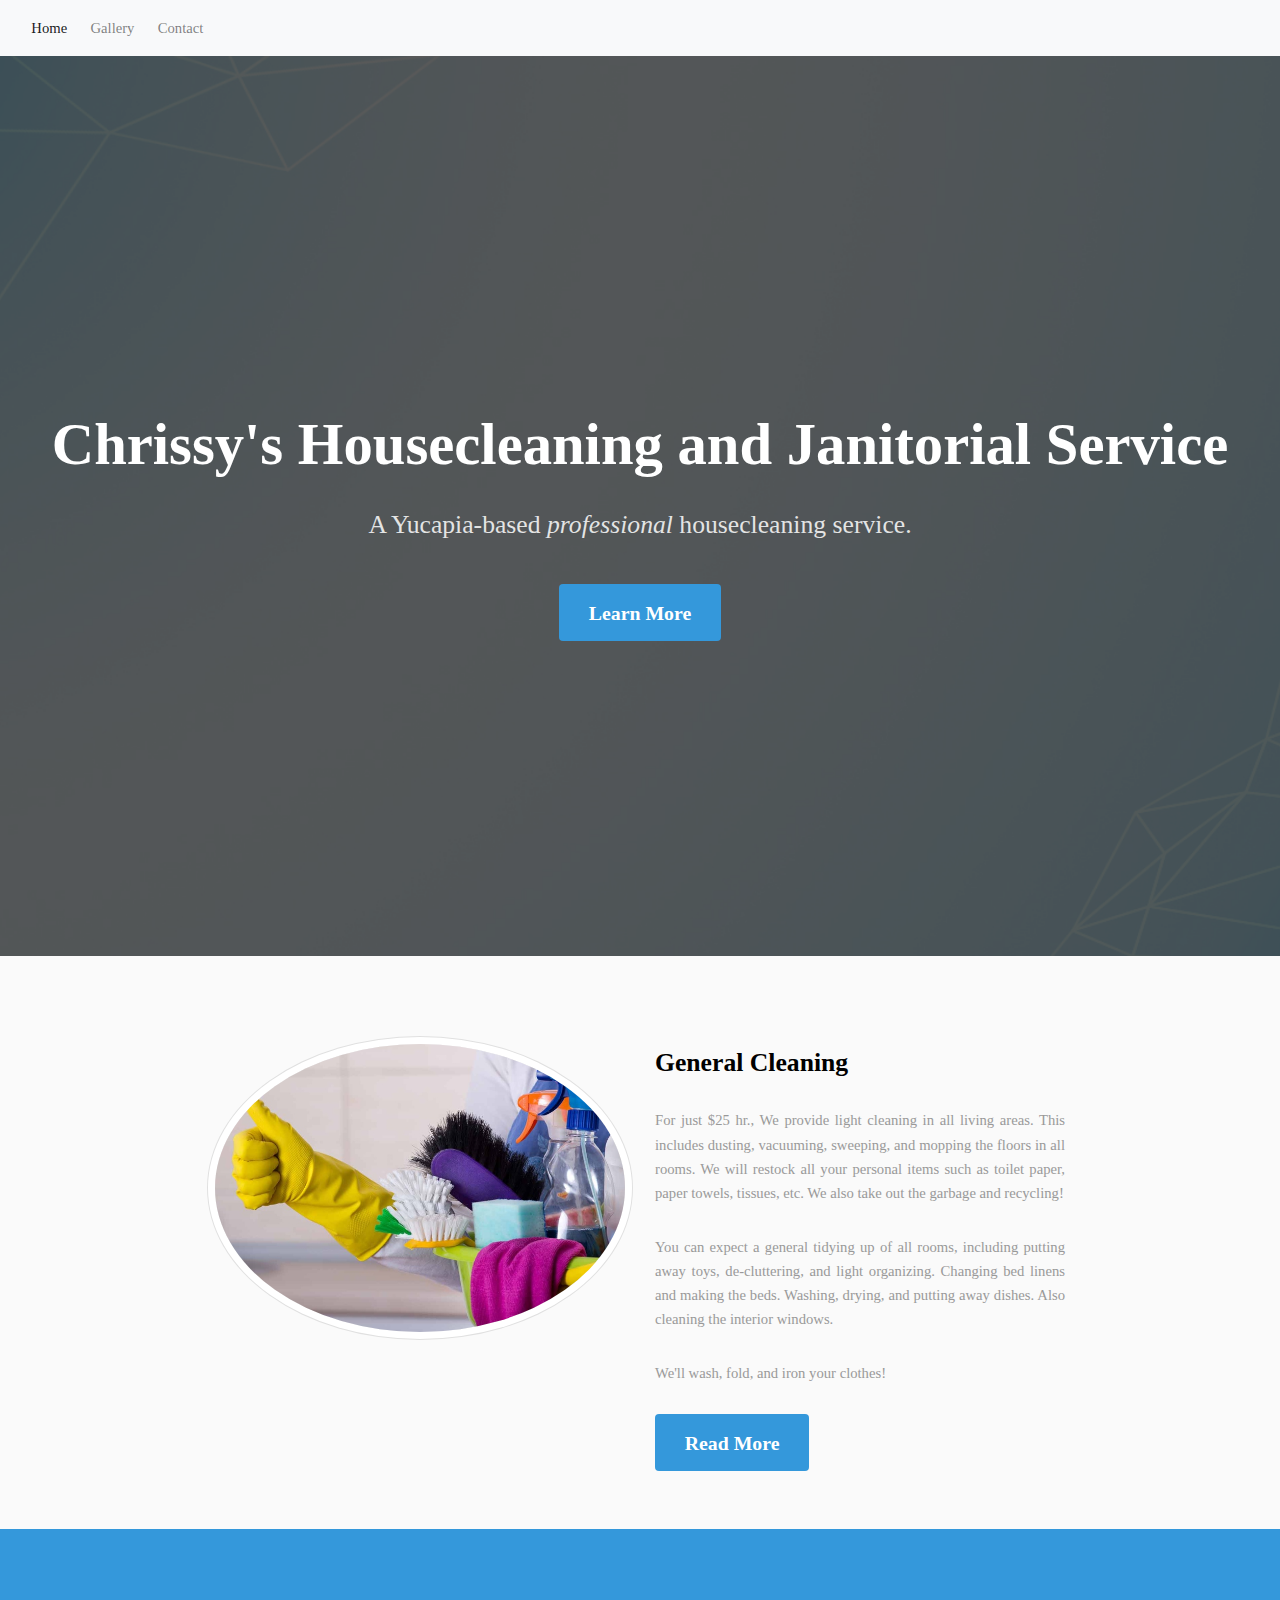
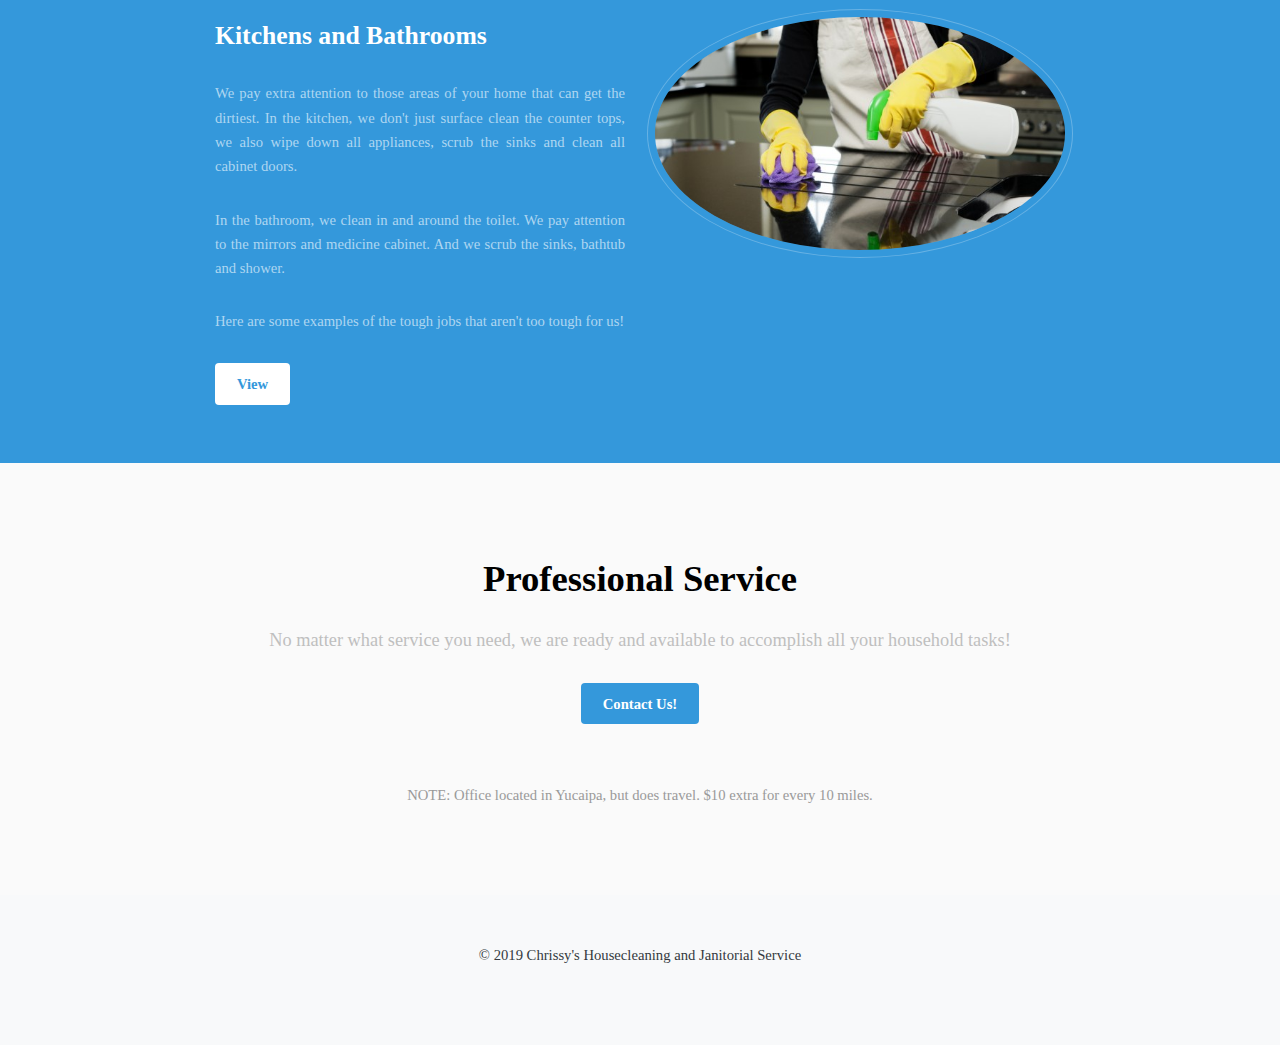
<file: index.html>
<!DOCTYPE html>
<html lang="en-US">
	<head>

		<!-- Metadata -->

		<meta charset="utf-8">
		<meta name="viewport" content="width = device-width, user-scalable = no, initial-scale = 1.0, maximum-scale = 1.0, minimum-scale = 1.0"/>
		<meta http-equiv="X-UA-Compatible" content="ie=edge"/>
		<meta name="author" content="Korigan Payne"/>
		<meta name="description" content="Website for Chrissy's Housecleaning and Janitorial Services"/>

		<!-- Bootstrap CSS -->

		<link rel="stylesheet" href="https://maxcdn.bootstrapcdn.com/bootstrap/4.0.0/css/bootstrap.min.css" integrity="sha384-Gn5384xqQ1aoWXA+058RXPxPg6fy4IWvTNh0E263XmFcJlSAwiGgFAW/dAiS6JXm" crossorigin="anonymous">

		<!-- Google Fonts -->

		<link href="https://fonts.googleapis.com/css?family=Raleway" rel="stylesheet"/>

		<!-- Font Awesome -->

		<link rel="stylesheet" href="https://use.fontawesome.com/releases/v5.8.1/css/all.css" integrity="sha384-50oBUHEmvpQ+1lW4y57PTFmhCaXp0ML5d60M1M7uH2+nqUivzIebhndOJK28anvf" crossorigin="anonymous">

		<!-- My CSS -->

		<link rel="stylesheet" href="styles/styles.css">

		<!-- jQuery, Popper.js, Bootstrap JS -->

		<script src="https://code.jquery.com/jquery-3.2.1.slim.min.js" integrity="sha384-KJ3o2DKtIkvYIK3UENzmM7KCkRr/rE9/Qpg6aAZGJwFDMVNA/GpGFF93hXpG5KkN" crossorigin="anonymous"></script>
		<script src="https://cdnjs.cloudflare.com/ajax/libs/popper.js/1.12.9/umd/popper.min.js" integrity="sha384-ApNbgh9B+Y1QKtv3Rn7W3mgPxhU9K/ScQsAP7hUibX39j7fakFPskvXusvfa0b4Q" crossorigin="anonymous"></script>
		<script src="https://maxcdn.bootstrapcdn.com/bootstrap/4.0.0/js/bootstrap.min.js" integrity="sha384-JZR6Spejh4U02d8jOt6vLEHfe/JQGiRRSQQxSfFWpi1MquVdAyjUar5+76PVCmYl" crossorigin="anonymous"></script>

		<!-- Google reCAPTCHA -->

		<script src="https://www.google.com/recaptcha/api.js"></script>


		<title>Chrissy's Housecleaning and Janitorial Service</title>
	</head>
	<body class="sfooter">
		<div class="sfooter-content">

			<!-- Navbar -->

			<nav class="navbar navbar-expand-lg navbar-light bg-light">
				<button class="navbar-toggler" type="button" data-toggle="collapse" data-target="#navbarTogglerDemo01" aria-controls="navbarTogglerDemo01" aria-expanded="false" aria-label="Toggle navigation">
					<span class="navbar-toggler-icon"></span>
				</button>
				<div class="collapse navbar-collapse" id="navbarTogglerDemo01">
					<ul class="navbar-nav mr-auto mt-2 mt-lg-0">
						<li class="nav-item active">
							<a class="nav-link" href="index.html">Home <span class="sr-only">(current)</span></a>
						</li>
						<li class="nav-item">
							<a class="nav-link" href="gallery.html">Gallery </a>
						</li>
						<li class="nav-item">
							<a class="nav-link" href="contact.html">Contact </a>
						</li>
					</ul>
				</div>
			</nav>

			<!-- Main Content -->

			<!-- Banner -->
			<section id="banner">
				<div class="inner">
					<header>
						<h1>Chrissy's Housecleaning and Janitorial Service</h1>
						<p>A Yucapia-based <span class="font-italic">professional</span> housecleaning service.</p>
					</header>
					<a href="#about" class="button big scrolly">Learn More</a>
				</div>
			</section>

			<!-- Main -->
			<div id="main">

				<!-- Section -->
				<section class="wrapper style1" id="about">
					<div class="inner">
						<!-- 2 Columns -->
						<div class="flex flex-2">
							<div class="col col1">
								<div class="image round fit">
									<a href="contact.html" class="link"><img src="images/pic01.jpg" alt="General Cleaning" /></a>
								</div>
							</div>
							<div class="col col2">
								<h3>General Cleaning</h3>
								<p>For just $25 hr., We provide light cleaning in all living areas. This includes dusting, vacuuming, sweeping, and mopping the floors in all rooms. We will restock all your personal items such as toilet paper, paper towels, tissues, etc. We also take out the garbage and recycling!</p>
								<p>You can expect a general tidying up of all rooms, including putting away toys, de-cluttering, and light organizing. Changing bed linens and making the beds. Washing, drying, and putting away dishes. Also cleaning the interior windows.</p>
								<p>We'll wash, fold, and iron your clothes!</p>
								<a href="#more" class="button big scrolly">Read More</a>
							</div>
						</div>
					</div>
				</section>

				<!-- Section -->
				<section class="wrapper style2" id="more">
					<div class="inner">
						<div class="flex flex-2">
							<div class="col col2">
								<h3>Kitchens and Bathrooms</h3>
								<p>We pay extra attention to those areas of your home that can get the dirtiest. In the kitchen, we don't just surface clean the counter tops, we also wipe down all appliances, scrub the sinks and clean all cabinet doors.</p>
								<p>In the bathroom, we clean in and around the toilet. We pay attention to the mirrors and medicine cabinet. And we scrub the sinks, bathtub and shower.</p>
								<p>Here are some examples of the tough jobs that aren't too tough for us!</p>
								<a href="gallery.html" class="button">View</a>
							</div>
							<div class="col col1 first">
								<div class="image round fit">
									<a href="contact.html" class="link"><img src="images/pic02.jpg" alt="Kitchen and Bathroom Cleaning" /></a>
								</div>
							</div>
						</div>
					</div>
				</section>

				<!-- Section -->
				<section class="wrapper style1">
					<div class="inner">
						<header class="align-center">
							<h2>Professional Service</h2>
							<p>No matter what service you need, we are ready and available to accomplish all your household tasks!</p>
							<a href="contact.html" class="button">Contact Us!</a>
						</header>
					</div>
					<div class="row">
						<div class="col align-center">
							<p class="p-top-2">NOTE: Office located in Yucaipa, but does travel. $10 extra for every 10 miles.</p>
						</div>
					</div>
				</section>

			</div>

		</div>

		<!-- Footer -->

		<footer class="footer mt-0">
			<div class="bg-light text-dark nav justify-content-center p-5">
				<p>&copy; 2019 Chrissy's Housecleaning and Janitorial Service</p>
			</div>
		</footer>

		<!-- Scripts -->

		<script src="js/jquery.min.js"></script>
		<script src="js/jquery.scrolly.min.js"></script>
		<script src="js/jquery.scrollex.min.js"></script>
		<script src="js/skel.min.js"></script>
		<script src="js/util.js"></script>
		<script src="js/main.js"></script>


	</body>
</html>
</file>
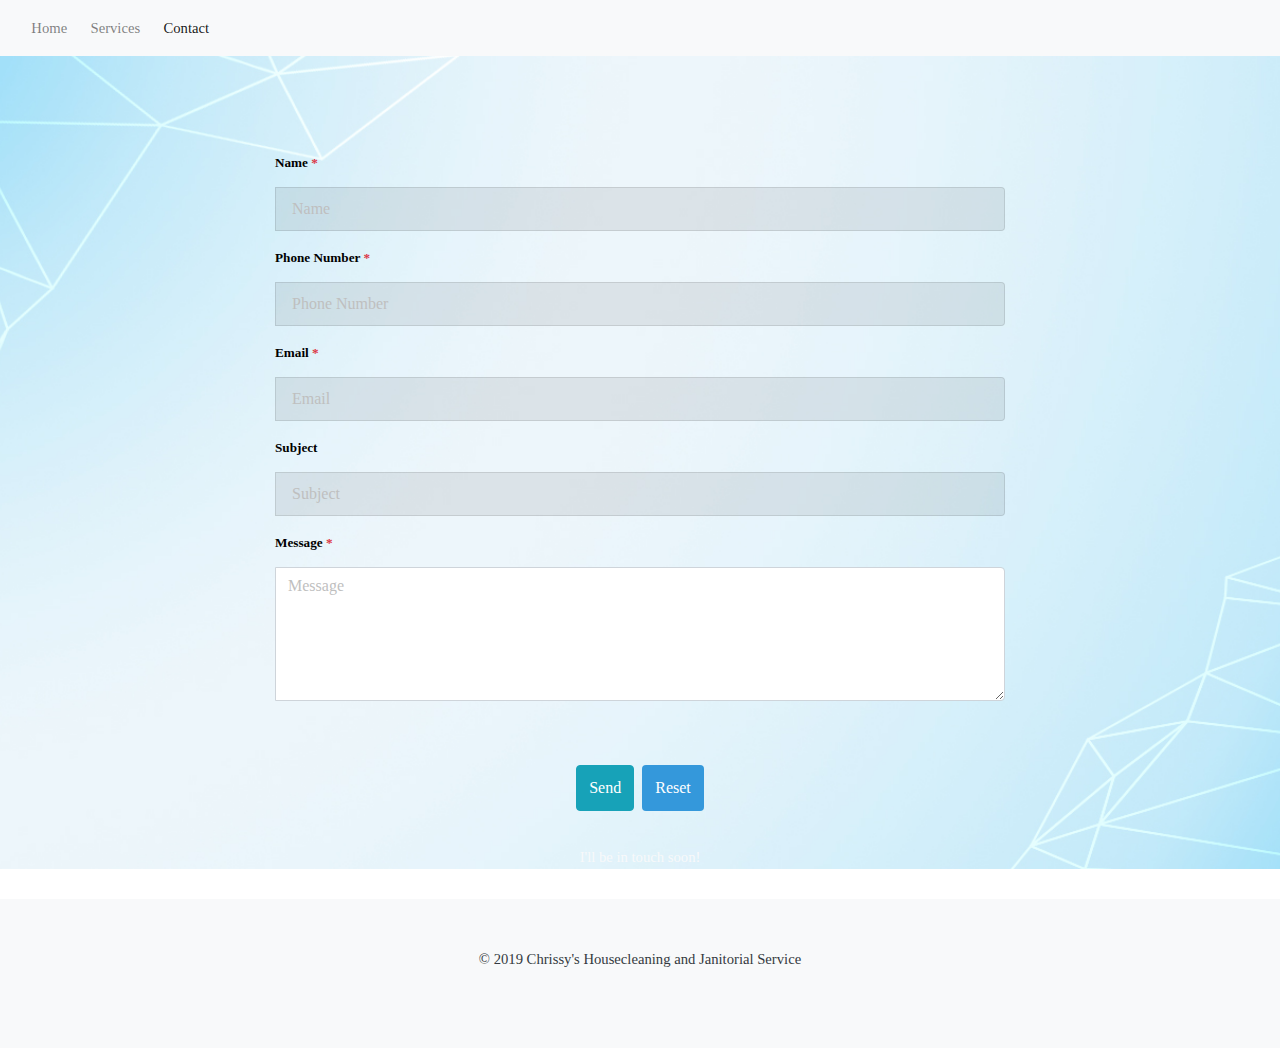
<file: contact.html>
<!DOCTYPE html>
<html lang="en-US">
	<head>

		<!-- Metadata -->

		<meta charset="utf-8">
		<meta name="viewport" content="width = device-width, user-scalable = no, initial-scale = 1.0, maximum-scale = 1.0, minimum-scale = 1.0"/>
		<meta http-equiv="X-UA-Compatible" content="ie=edge"/>
		<meta name="author" content="Korigan Payne"/>
		<meta name="description" content="Website for Chrissy's Housecleaning and Janitorial Services"/>

		<!-- Bootstrap CSS -->

		<link rel="stylesheet" href="https://maxcdn.bootstrapcdn.com/bootstrap/4.0.0/css/bootstrap.min.css" integrity="sha384-Gn5384xqQ1aoWXA+058RXPxPg6fy4IWvTNh0E263XmFcJlSAwiGgFAW/dAiS6JXm" crossorigin="anonymous">

		<!-- Google Fonts -->

		<link href="https://fonts.googleapis.com/css?family=Raleway" rel="stylesheet"/>

		<!-- Font Awesome -->

		<link rel="stylesheet" href="https://use.fontawesome.com/releases/v5.8.1/css/all.css" integrity="sha384-50oBUHEmvpQ+1lW4y57PTFmhCaXp0ML5d60M1M7uH2+nqUivzIebhndOJK28anvf" crossorigin="anonymous">

		<!-- My CSS -->

		<link rel="stylesheet" href="styles/styles.css">

		<!-- jQuery, Popper.js, Bootstrap JS -->

		<script src="https://code.jquery.com/jquery-3.2.1.slim.min.js" integrity="sha384-KJ3o2DKtIkvYIK3UENzmM7KCkRr/rE9/Qpg6aAZGJwFDMVNA/GpGFF93hXpG5KkN" crossorigin="anonymous"></script>
		<script src="https://cdnjs.cloudflare.com/ajax/libs/popper.js/1.12.9/umd/popper.min.js" integrity="sha384-ApNbgh9B+Y1QKtv3Rn7W3mgPxhU9K/ScQsAP7hUibX39j7fakFPskvXusvfa0b4Q" crossorigin="anonymous"></script>
		<script src="https://maxcdn.bootstrapcdn.com/bootstrap/4.0.0/js/bootstrap.min.js" integrity="sha384-JZR6Spejh4U02d8jOt6vLEHfe/JQGiRRSQQxSfFWpi1MquVdAyjUar5+76PVCmYl" crossorigin="anonymous"></script>

		<!-- Google reCAPTCHA -->

		<script src="https://www.google.com/recaptcha/api.js"></script>


		<title>Chrissy's Housecleaning and Janitorial Service</title>
	</head>
	<body class="sfooter">
		<div class="sfooter-content">

			<!-- Navbar -->

			<nav class="navbar navbar-expand-lg navbar-light bg-light">
				<button class="navbar-toggler" type="button" data-toggle="collapse" data-target="#navbarTogglerDemo01" aria-controls="navbarTogglerDemo01" aria-expanded="false" aria-label="Toggle navigation">
					<span class="navbar-toggler-icon"></span>
				</button>
				<div class="collapse navbar-collapse" id="navbarTogglerDemo01">
					<ul class="navbar-nav mr-auto mt-2 mt-lg-0">
						<li class="nav-item">
							<a class="nav-link" href="index.html">Home </a>
						</li>
						<li class="nav-item">
							<a class="nav-link" href="gallery.html">Services </a>
						</li>
						<li class="nav-item active">
							<a class="nav-link" href="contact.html">Contact <span class="sr-only">(current)</span></a>
						</li>
					</ul>
				</div>
			</nav>

			<!-- Main Content -->

			<div class="bg">
				<div class="p-5">
				</div>

				<!-- Structure for Form -->

				<main class="container p-t-nav">
					<div class="row row-flex content-wrap">
						<div class="col-2">
						</div>
						<div class="col-8 content-panel">
							<div>

								<!-- Form -->

								<form id="contact-form" action="" method="post" novalidate>
									<div class="form-group">
										<label for="name">Name <span class="text-danger">*</span></label>
										<div class="input-group">
											<div class="input-group-addon">
												<i class="fa fa-user" aria-hidden="true"></i>
											</div>
											<input type="text" class="form-control" id="name" name="name" placeholder="Name">
										</div>
									</div>
									<div class="form-group">
										<label for="phone">Phone Number <span class="text-danger">*</span></label>
										<div class="input-group">
											<div class="input-group-addon">
												<i class="fa fa-phone" aria-hidden="true"></i>
											</div>
											<input type="text" class="form-control" id="phone" name="phone" placeholder="Phone Number">
										</div>
									</div>
									<div class="form-group">
										<label for="email">Email <span class="text-danger">*</span></label>
										<div class="input-group">
											<div class="input-group-addon">
												<i class="fa fa-envelope" aria-hidden="true"></i>
											</div>
											<input type="email" class="form-control" id="email" name="email" placeholder="Email">
										</div>
									</div>
									<div class="form-group">
										<label for="subject">Subject</label>
										<div class="input-group">
											<div class="input-group-addon">
												<i class="fa fa-pen" aria-hidden="true"></i>
											</div>
											<input type="text" class="form-control" id="subject" name="subject" placeholder="Subject">
										</div>
									</div>
									<div class="form-group">
										<label for="message">Message <span class="text-danger">*</span></label>
										<div class="input-group">
											<div class="input-group-addon">
												<i class="fa fa-comment" aria-hidden="true"></i>
											</div>
											<textarea class="form-control" rows="5" id="message" name="message" placeholder="Message"></textarea>
										</div>
									</div>

									<!-- reCAPTCHA -->

									<div class="d-flex justify-content-center mt-5">
										<div class="g-recaptcha" data-sitekey="6LfjBzoUAAAAAI4lBx2PIQwRUeZfeTS9gur6t1Ft"></div>
									</div>

									<!-- Submit/Reset Buttons -->

									<div class="d-flex justify-content-center mt-3">
										<button class="btn btn-info mr-1" type="submit"><i class="fa fa-paper-plane"></i> Send</button>
										<button class="btn btn-default ml-1" type="reset"><i class="fa fa-ban"></i> Reset</button>
									</div>
								</form>

								<!-- Space for output -->

								<div class="row">
									<div class="col">
										<div id="output-area"></div>
									</div>
								</div>
							</div>
						</div>
						<div class="col-2">
						</div>
					</div>
				</main>

				<div>
					<p class="d-flex justify-content-center text-light mt-1">I'll be in touch soon!</p>
				</div>
			</div>

		</div>

		<!-- Footer -->

		<footer class="footer mt-0">
			<div class="bg-light text-dark nav justify-content-center p-5">
				<p>&copy; 2019 Chrissy's Housecleaning and Janitorial Service</p>
			</div>
		</footer>

		<!-- Scripts -->

		<script src="js/jquery.min.js"></script>
		<script src="js/jquery.scrolly.min.js"></script>
		<script src="js/jquery.scrollex.min.js"></script>
		<script src="js/skel.min.js"></script>
		<script src="js/util.js"></script>
		<script src="js/main.js"></script>

	</body>
</html>
</file>
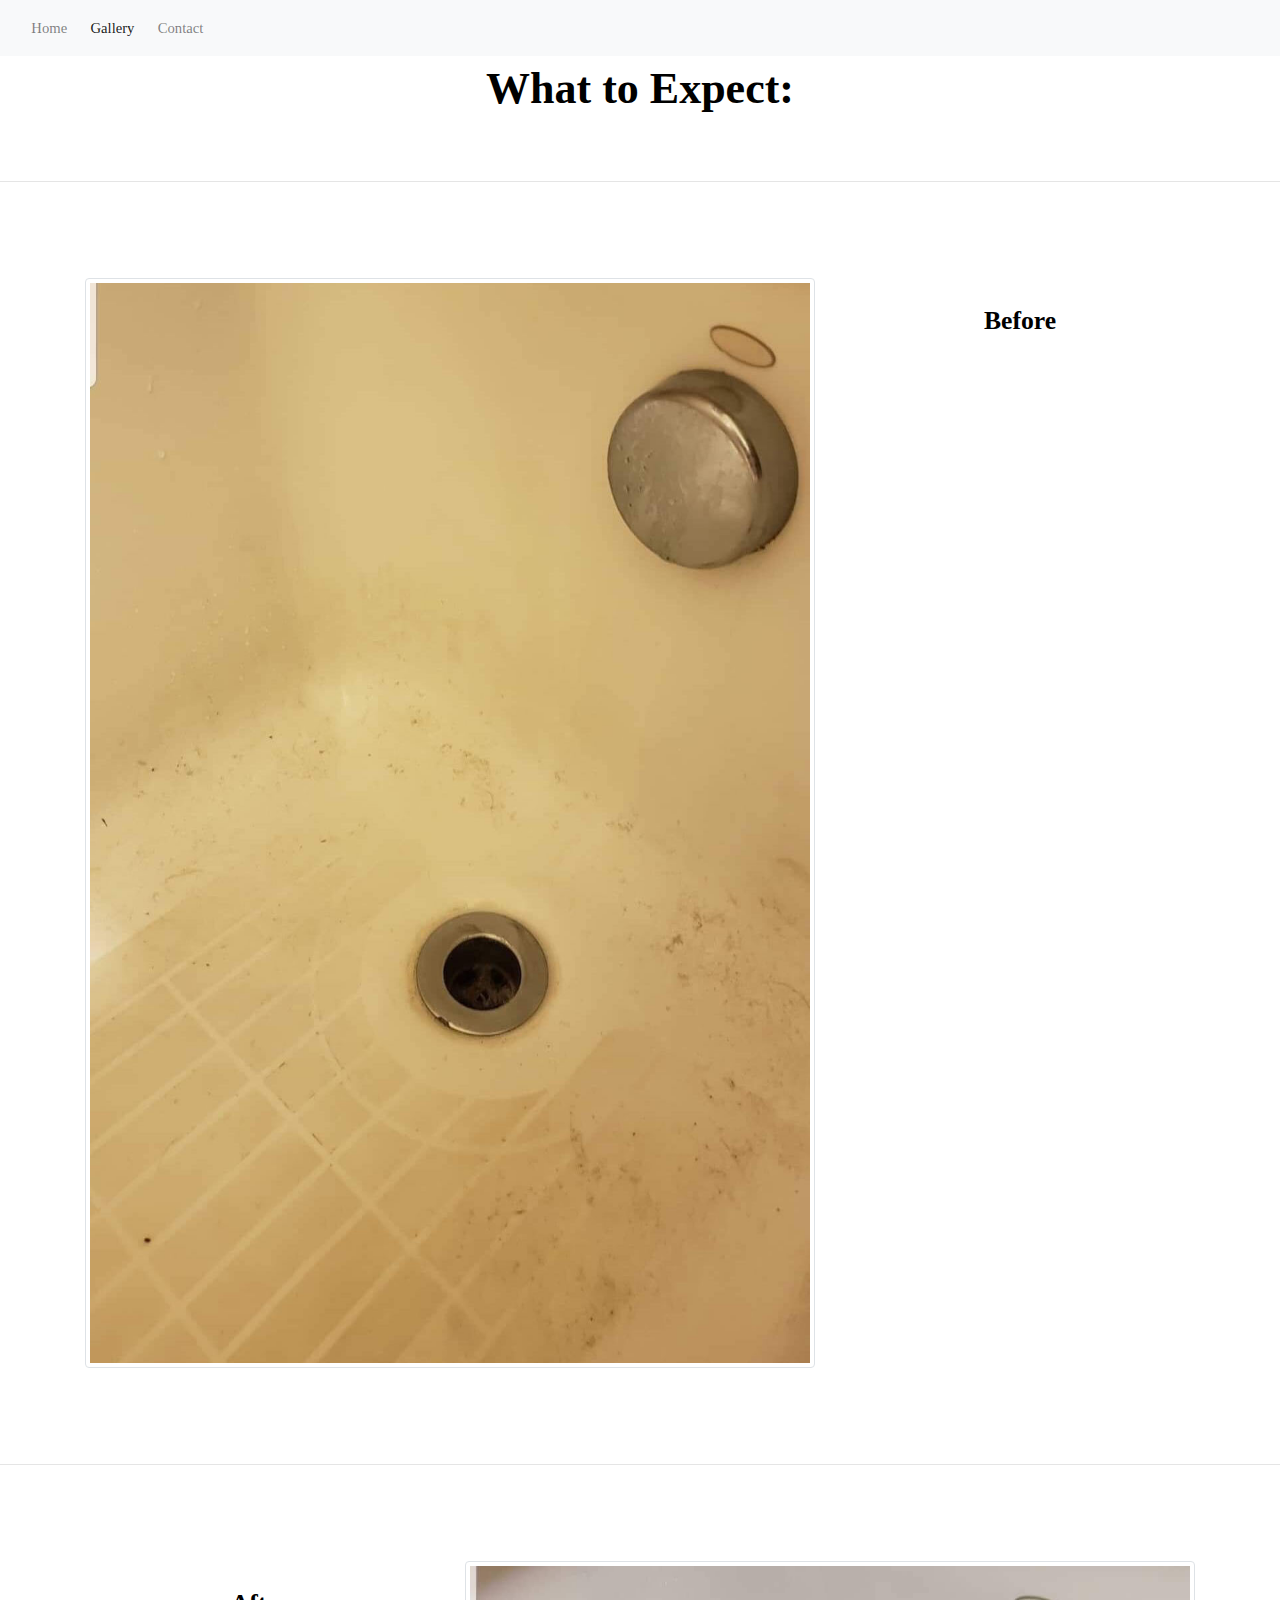
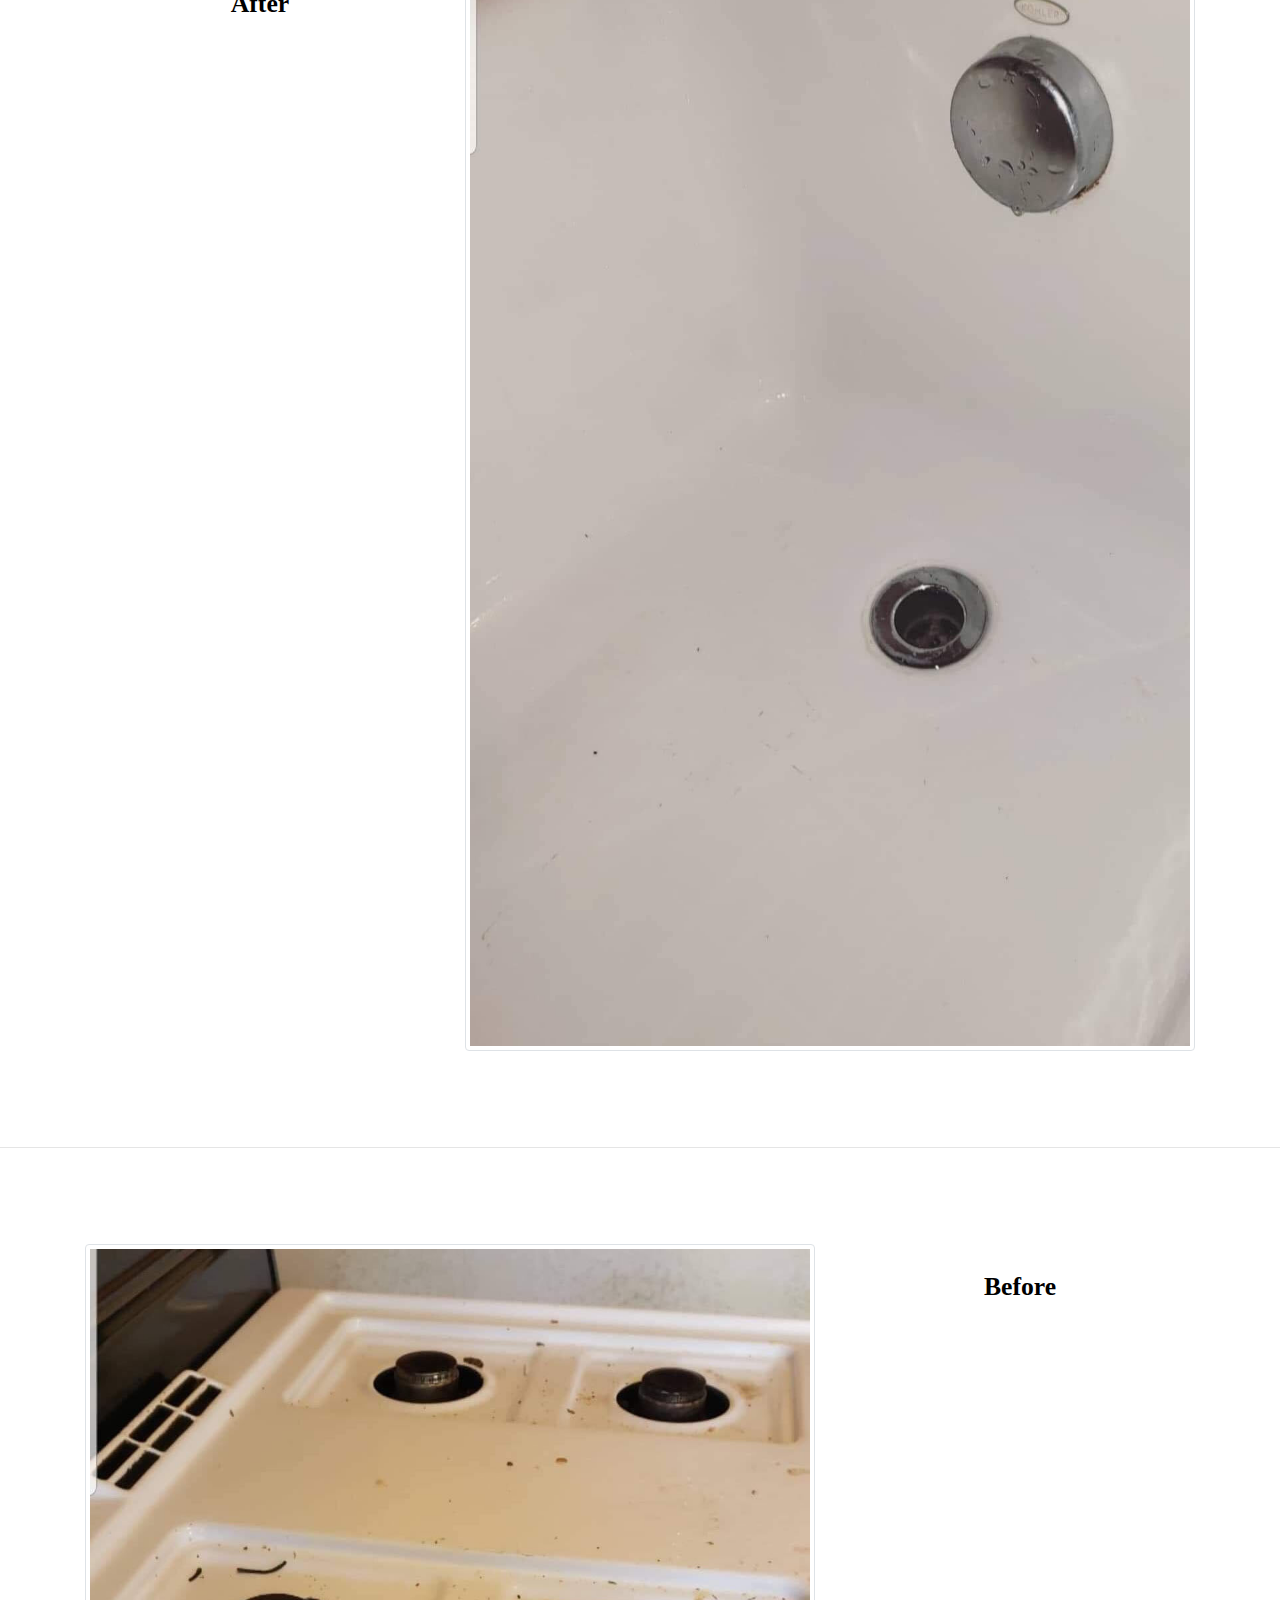
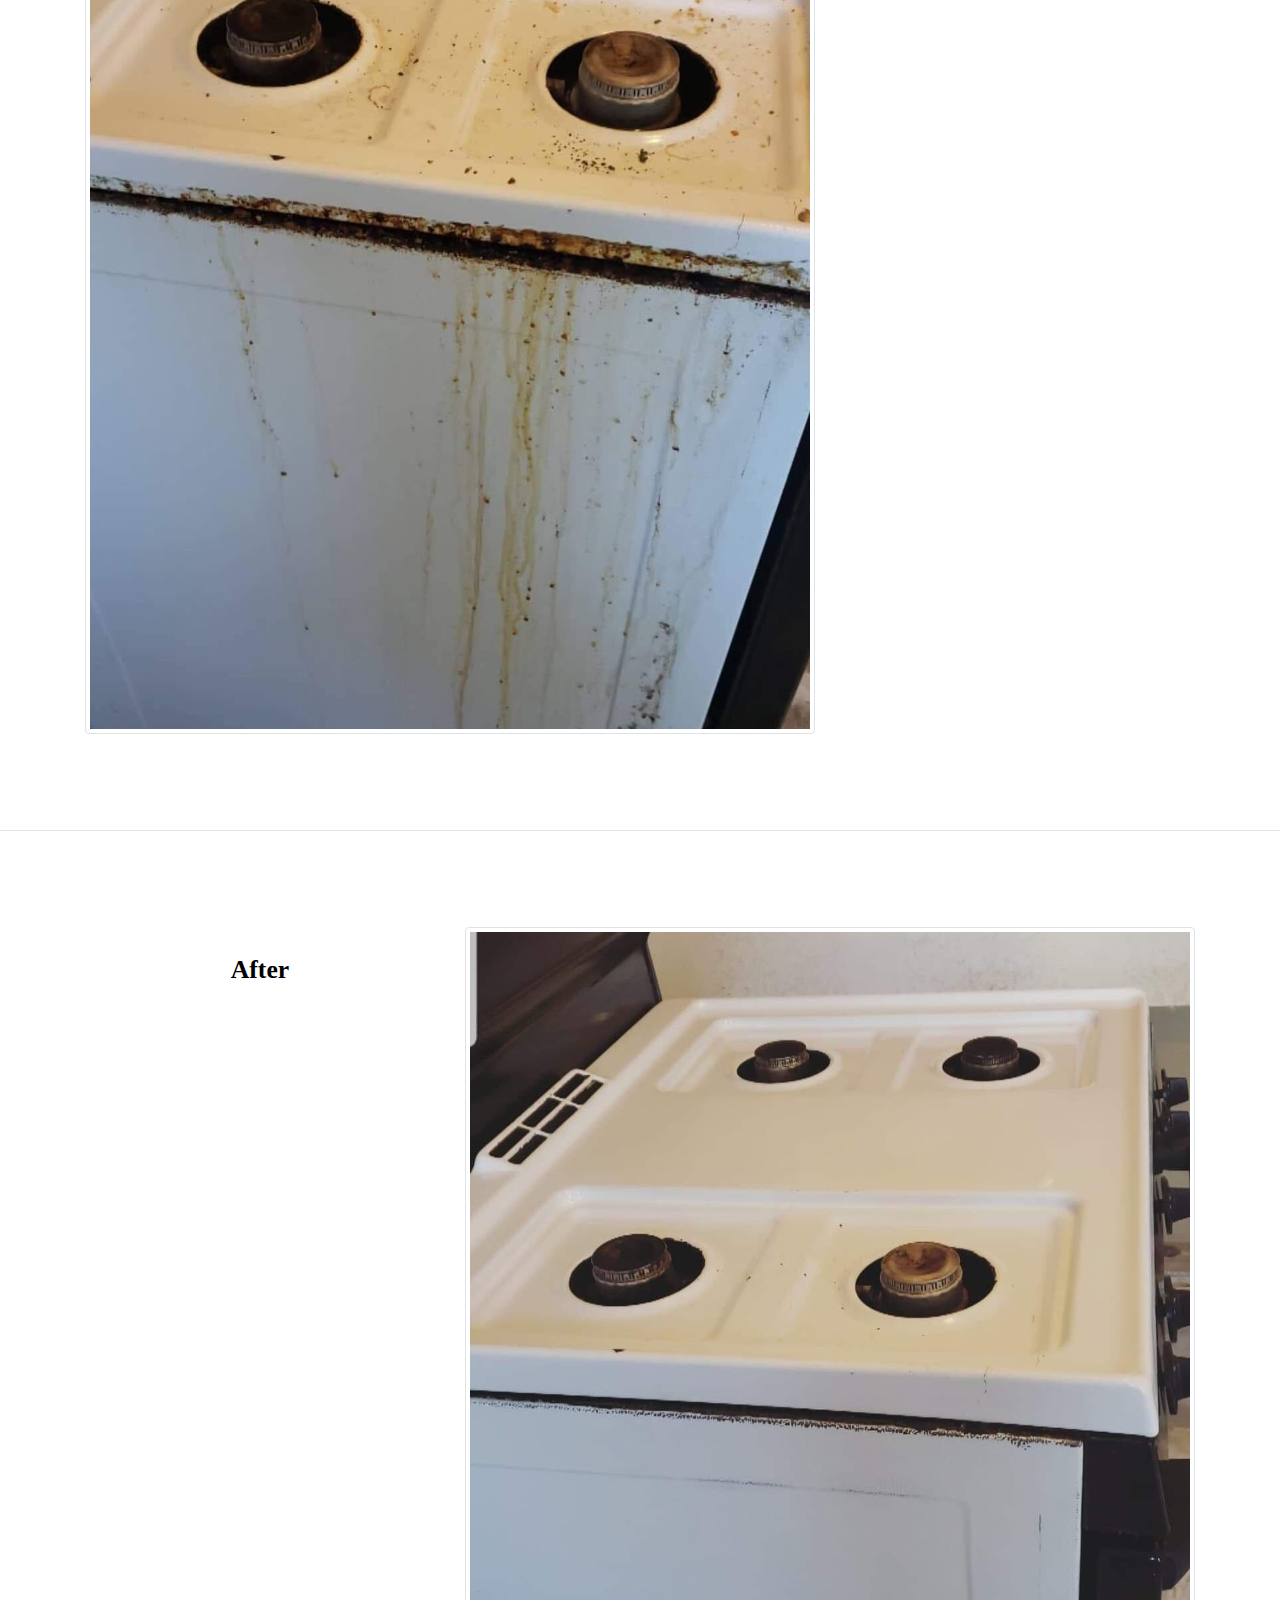
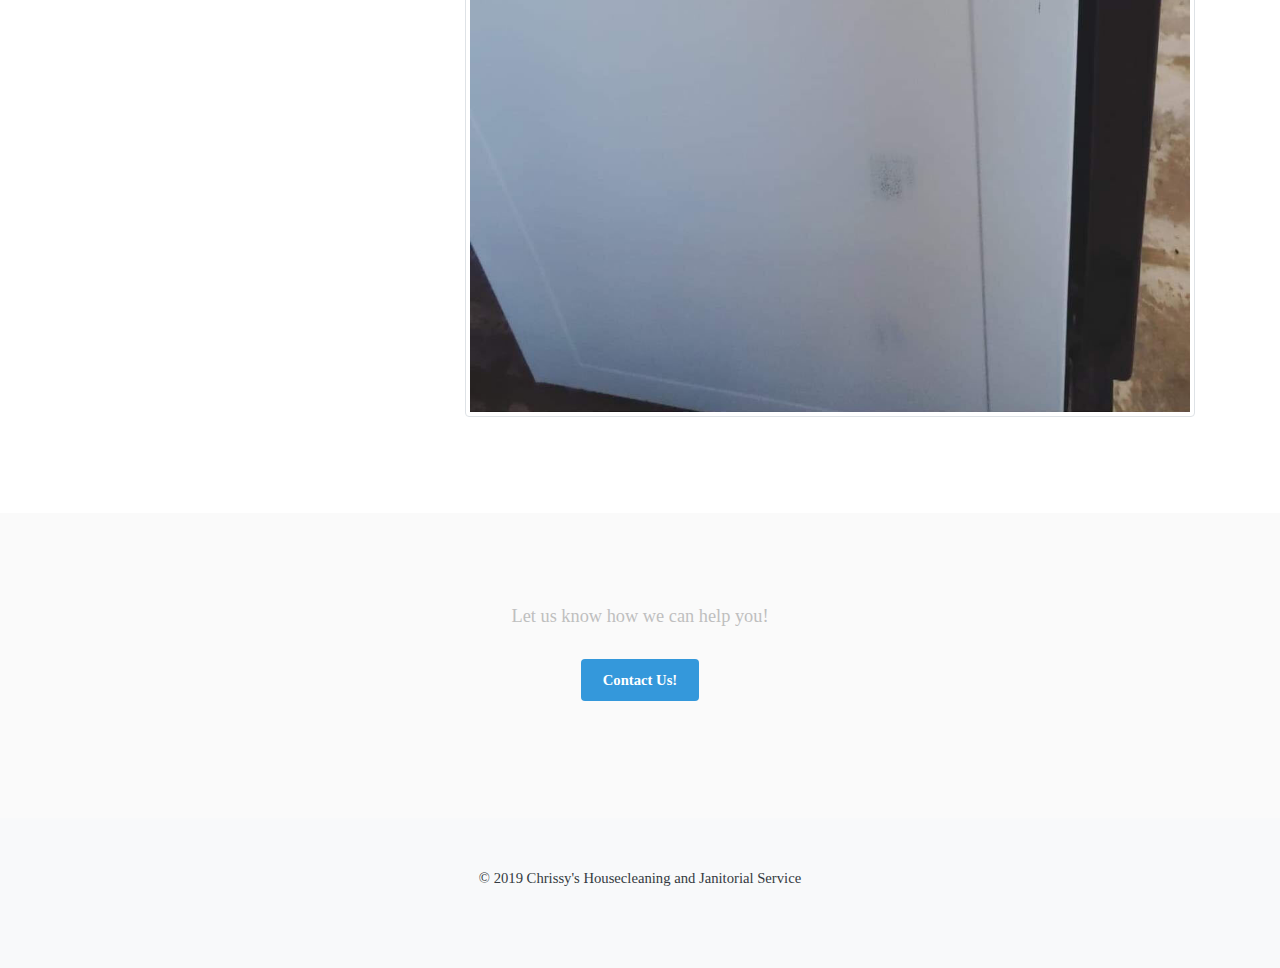
<file: gallery.html>
<!DOCTYPE html>
<html lang="en-US">
	<head>

		<!-- Metadata -->

		<meta charset="utf-8">
		<meta name="viewport" content="width = device-width, user-scalable = no, initial-scale = 1.0, maximum-scale = 1.0, minimum-scale = 1.0"/>
		<meta http-equiv="X-UA-Compatible" content="ie=edge"/>
		<meta name="author" content="Korigan Payne"/>
		<meta name="description" content="Website for Chrissy's Housecleaning and Janitorial Services"/>

		<!-- Bootstrap CSS -->

		<link rel="stylesheet" href="https://maxcdn.bootstrapcdn.com/bootstrap/4.0.0/css/bootstrap.min.css" integrity="sha384-Gn5384xqQ1aoWXA+058RXPxPg6fy4IWvTNh0E263XmFcJlSAwiGgFAW/dAiS6JXm" crossorigin="anonymous">

		<!-- Google Fonts -->

		<link href="https://fonts.googleapis.com/css?family=Raleway" rel="stylesheet"/>

		<!-- Font Awesome -->

		<link rel="stylesheet" href="https://use.fontawesome.com/releases/v5.8.1/css/all.css" integrity="sha384-50oBUHEmvpQ+1lW4y57PTFmhCaXp0ML5d60M1M7uH2+nqUivzIebhndOJK28anvf" crossorigin="anonymous">

		<!-- My CSS -->

		<link rel="stylesheet" href="styles/styles.css">

		<!-- jQuery, Popper.js, Bootstrap JS -->

		<script src="https://code.jquery.com/jquery-3.2.1.slim.min.js" integrity="sha384-KJ3o2DKtIkvYIK3UENzmM7KCkRr/rE9/Qpg6aAZGJwFDMVNA/GpGFF93hXpG5KkN" crossorigin="anonymous"></script>
		<script src="https://cdnjs.cloudflare.com/ajax/libs/popper.js/1.12.9/umd/popper.min.js" integrity="sha384-ApNbgh9B+Y1QKtv3Rn7W3mgPxhU9K/ScQsAP7hUibX39j7fakFPskvXusvfa0b4Q" crossorigin="anonymous"></script>
		<script src="https://maxcdn.bootstrapcdn.com/bootstrap/4.0.0/js/bootstrap.min.js" integrity="sha384-JZR6Spejh4U02d8jOt6vLEHfe/JQGiRRSQQxSfFWpi1MquVdAyjUar5+76PVCmYl" crossorigin="anonymous"></script>

		<!-- Google reCAPTCHA -->

		<script src="https://www.google.com/recaptcha/api.js"></script>


		<title>Chrissy's Housecleaning and Janitorial Service</title>
	</head>
	<body class="sfooter">
		<div class="sfooter-content">

			<!-- Navbar -->

			<nav class="navbar navbar-expand-lg navbar-light bg-light">
				<button class="navbar-toggler" type="button" data-toggle="collapse" data-target="#navbarTogglerDemo01" aria-controls="navbarTogglerDemo01" aria-expanded="false" aria-label="Toggle navigation">
					<span class="navbar-toggler-icon"></span>
				</button>
				<div class="collapse navbar-collapse" id="navbarTogglerDemo01">
					<ul class="navbar-nav mr-auto mt-2 mt-lg-0">
						<li class="nav-item">
							<a class="nav-link" href="index.html">Home </a>
						</li>
						<li class="nav-item active">
							<a class="nav-link" href="gallery.html">Gallery <span class="sr-only">(current)</span></a>
						</li>
						<li class="nav-item">
							<a class="nav-link" href="contact.html">Contact </a>
						</li>
					</ul>
				</div>
			</nav>

			<!-- Main Content -->

			<div class="container-fluid move-down">
				<div class="row justify-content-center mb-5">
					<h1 class="poiret font-weight-bold">What to Expect:</h1>
				</div>
			</div>
			<hr/>

			<div class="container bg-white">
				<div class="row py-5 my-5">
					<div class="col-md-6 col-lg-8">
						<img src="images/bath-before.jpg" alt="Dirty Bath" class="img-thumbnail"/>
					</div>
					<div class="col-md-6 col-lg-4 text-dark px-3">
						<h3 class="text-center my-4">Before</h3>
						<p class="font-weight-bold justify-content-center"></p>
					</div>
				</div>
			</div>

			<hr/>
			<div class="container bg-white">
				<div class="row py-5 my-5">
					<div class="col-md-6 col-lg-8 order-lg-12">
						<img src="images/bath-after.jpg" alt="Clean Bath" class="img-thumbnail"/>
					</div>
					<div class="col-md-6 col-lg-4 order-lg-1 text-dark px-3">
						<h3 class="text-center my-4">After</h3>
						<p class="font-weight-bold justify-content-center"></p>
						<div id="bathroom"></div>
					</div>
				</div>
			</div>

			<hr/>
			<div class="container bg-white">
				<div class="row py-5 my-5">
					<div class="col-md-6 col-lg-8">
						<img src="images/stove-before.jpg" alt="Dirty Stove" class="img-thumbnail"/>
					</div>
					<div class="col-md-6 col-lg-4 text-dark px-3">
						<h3 class="my-4 text-center">Before</h3>
						<p class="font-weight-bold justify-content-center"></p>
						<div id="floors"></div>
					</div>
				</div>
			</div>

			<hr/>
			<div class="container bg-white">
				<div class="row py-5 my-5">
					<div class="col-md-6 col-lg-8 order-lg-12">
						<img src="images/stove-after.jpg" alt="Clean Stove" class="img-thumbnail"/>
					</div>
					<div class="col-md-6 col-lg-4 order-lg-1 text-dark px-3">
						<h3 class="my-4 text-center">After</h3>
						<p class="font-weight-bold justify-content-center"></p>
					</div>
				</div>
			</div>

			<section class="wrapper style1">
				<div class="inner">
					<header class="align-center">
						<p>Let us know how we can help you!</p>
						<a href="contact.html" class="button">Contact Us!</a>
					</header>
				</div>
			</section>


		</div>

		<!-- Footer -->

		<footer class="footer mt-0">
			<div class="bg-light text-dark nav justify-content-center p-5">
				<p>&copy; 2019 Chrissy's Housecleaning and Janitorial Service</p>
			</div>
		</footer>

	</body>
</html>
</file>
<file: styles/styles.css>
/********************/
/*Universal for site*/
/********************/

/*change font for site*/
body {
	margin: 0;
	padding: 0;
	border: 0;
	font-size: 1em;
	font-family: 'Raleway', sans-serif;
	text-align: justify;
	background-color: white;
}
/*Set height for site*/
body, html {
	height: 100%;
}

/*********************/
/*Contact Page Styles*/
/*********************/

/*Background*/
.bg {
	/* The image used */
	background: url(../images/banner.jpg) no-repeat center;

	/* height */
	height: 80%;

	/* Center and scale the image nicely */
	background-size: cover;
}

/* Basic */

@-ms-viewport {
	width: 100%;
}

body {
	-ms-overflow-style: scrollbar;
}

@media screen and (max-width: 480px) {

	html, body {
		min-width: 320px;
	}

}

body {
	background: #fff;
}

body.is-loading *, body.is-loading *:before, body.is-loading *:after {
	-moz-animation: none !important;
	-webkit-animation: none !important;
	-ms-animation: none !important;
	animation: none !important;
	-moz-transition: none !important;
	-webkit-transition: none !important;
	-ms-transition: none !important;
	transition: none !important;
}

/* Type */

body {
	background-color: #fff;
	color: #999999;
}

body, input, select, textarea {
	font-family: "Scope One", serif;
	font-size: 13pt;
	font-weight: 300;
	line-height: 1.65;
}

@media screen and (max-width: 1680px) {

	body, input, select, textarea {
		font-size: 11pt;
	}

}

@media screen and (max-width: 1280px) {

	body, input, select, textarea {
		font-size: 11pt;
	}

}

@media screen and (max-width: 980px) {

	body, input, select, textarea {
		font-size: 12pt;
	}

}

@media screen and (max-width: 736px) {

	body, input, select, textarea {
		font-size: 12pt;
	}

}

@media screen and (max-width: 480px) {

	body, input, select, textarea {
		font-size: 12pt;
	}

}

a {
	-moz-transition: color 0.2s ease-in-out;
	-webkit-transition: color 0.2s ease-in-out;
	-ms-transition: color 0.2s ease-in-out;
	transition: color 0.2s ease-in-out;
	text-decoration: none;
}

strong, b {
	font-weight: 700;
}

em, i {
	font-style: italic;
}

p {
	margin: 0 0 2em 0;
}

h1, h2, h3, h4, h5, h6 {
	font-weight: 700;
	line-height: 1.5;
	margin: 0 0 1em 0;
}

h1 a, h2 a, h3 a, h4 a, h5 a, h6 a {
	color: inherit;
	text-decoration: none;
}

h1 {
	font-size: 3em;
	margin-bottom: .25em;
}

@media screen and (max-width: 736px) {

	h1 {
		font-size: 2.5em;
	}

}

h2 {
	font-size: 2.5em;
}

@media screen and (max-width: 736px) {

	h2 {
		font-size: 2em;
	}

}

@media screen and (max-width: 480px) {

	h2 {
		font-size: 1.5em;
	}

}

h3 {
	font-size: 1.75em;
}

@media screen and (max-width: 736px) {

	h3 {
		font-size: 1.5em;
	}

}

@media screen and (max-width: 480px) {

	h3 {
		font-size: 1.25em;
	}

}

h4 {
	font-size: 1.5em;
}

h5 {
	font-size: 0.9em;
}

h6 {
	font-size: 0.7em;
}

sub {
	font-size: 0.8em;
	position: relative;
	top: 0.5em;
}

sup {
	font-size: 0.8em;
	position: relative;
	top: -0.5em;
}

blockquote {
	border-left: solid 4px;
	font-style: italic;
	margin: 0 0 2em 0;
	padding: 0.5em 0 0.5em 2em;
}

code {
	border-radius: 4px;
	border: solid 1px;
	font-family: "Courier New", monospace;
	font-size: 0.9em;
	margin: 0 0.25em;
	padding: 0.25em 0.65em;
}

pre {
	-webkit-overflow-scrolling: touch;
	font-family: "Courier New", monospace;
	font-size: 0.9em;
	margin: 0 0 2em 0;
}

pre code {
	display: block;
	line-height: 1.75;
	padding: 1em 1.5em;
	overflow-x: auto;
}

header p {
	font-size: 1.25em;
}

hr {
	border: 0;
	border-bottom: solid 1px;
	margin: 2em 0;
}

hr.major {
	margin: 3em 0;
}

.align-left {
	text-align: left;
}

.align-center {
	text-align: center;
}

.align-right {
	text-align: right;
}

input, select, textarea {
	color: #000;
}

a {
	color: #999999;
}

a:hover {
	color: rgba(153, 153, 153, 0.5);
}

strong, b {
	color: #000;
}

h1, h2, h3, h4, h5, h6 {
	color: #000;
}

blockquote {
	border-left-color: rgba(0, 0, 0, 0.1);
}

code {
	background: rgba(0, 0, 0, 0.075);
	border-color: rgba(0, 0, 0, 0.1);
}

hr {
	border-bottom-color: rgba(0, 0, 0, 0.1);
}

/* Box */

.box {
	border-radius: 4px;
	border: solid 1px;
	margin-bottom: 2em;
	padding: 1.5em;
}

.box > :last-child,
.box > :last-child > :last-child,
.box > :last-child > :last-child > :last-child {
	margin-bottom: 0;
}

.box.alt {
	border: 0;
	border-radius: 0;
	padding: 0;
}

.box {
	border-color: rgba(0, 0, 0, 0.1);
}

/* Button */

input[type="submit"],
input[type="reset"],
input[type="button"],
button,
.button {
	-moz-appearance: none;
	-webkit-appearance: none;
	-ms-appearance: none;
	appearance: none;
	-moz-transition: background-color 0.2s ease-in-out, color 0.2s ease-in-out;
	-webkit-transition: background-color 0.2s ease-in-out, color 0.2s ease-in-out;
	-ms-transition: background-color 0.2s ease-in-out, color 0.2s ease-in-out;
	transition: background-color 0.2s ease-in-out, color 0.2s ease-in-out;
	border-radius: 4px;
	border: 0;
	cursor: pointer;
	display: inline-block;
	font-weight: 700;
	height: 2.85em;
	line-height: 2.95em;
	padding: 0 1.5em;
	text-align: center;
	text-decoration: none;
	white-space: nowrap;
}

input[type="submit"].icon,
input[type="reset"].icon,
input[type="button"].icon,
button.icon,
.button.icon {
	padding-left: 1.35em;
}

input[type="submit"].icon:before,
input[type="reset"].icon:before,
input[type="button"].icon:before,
button.icon:before,
.button.icon:before {
	margin-right: 0.5em;
}

input[type="submit"].fit,
input[type="reset"].fit,
input[type="button"].fit,
button.fit,
.button.fit {
	display: block;
	margin: 0 0 1em 0;
	width: 100%;
}

input[type="submit"].small,
input[type="reset"].small,
input[type="button"].small,
button.small,
.button.small {
	font-size: 0.8em;
}

input[type="submit"].big,
input[type="reset"].big,
input[type="button"].big,
button.big,
.button.big {
	font-size: 1.35em;
}

input[type="submit"].disabled, input[type="submit"]:disabled,
input[type="reset"].disabled,
input[type="reset"]:disabled,
input[type="button"].disabled,
input[type="button"]:disabled,
button.disabled,
button:disabled,
.button.disabled,
.button:disabled {
	-moz-pointer-events: none;
	-webkit-pointer-events: none;
	-ms-pointer-events: none;
	pointer-events: none;
	opacity: 0.25;
}

@media screen and (max-width: 480px) {

	input[type="submit"],
	input[type="reset"],
	input[type="button"],
	button,
	.button {
		padding: 0;
		width: 100%;
	}

}

input[type="submit"],
input[type="reset"],
input[type="button"],
button,
.button {
	background-color: #3498db;
	color: #fff !important;
}

input[type="submit"]:hover,
input[type="reset"]:hover,
input[type="button"]:hover,
button:hover,
.button:hover {
	background-color: #4aa3df;
}

input[type="submit"]:active,
input[type="reset"]:active,
input[type="button"]:active,
button:active,
.button:active {
	background-color: #258cd1;
}

input[type="submit"].alt,
input[type="reset"].alt,
input[type="button"].alt,
button.alt,
.button.alt {
	background-color: transparent;
	box-shadow: inset 0 0 0 2px rgba(0, 0, 0, 0.1);
	color: #000 !important;
}

input[type="submit"].alt:hover,
input[type="reset"].alt:hover,
input[type="button"].alt:hover,
button.alt:hover,
.button.alt:hover {
	background-color: rgba(0, 0, 0, 0.075);
}

input[type="submit"].alt:active,
input[type="reset"].alt:active,
input[type="button"].alt:active,
button.alt:active,
.button.alt:active {
	background-color: rgba(0, 0, 0, 0.15);
}

input[type="submit"].alt.icon:before,
input[type="reset"].alt.icon:before,
input[type="button"].alt.icon:before,
button.alt.icon:before,
.button.alt.icon:before {
	color: #bfbfbf;
}

input[type="submit"].special,
input[type="reset"].special,
input[type="button"].special,
button.special,
.button.special {
	background-color: #fafafa;
	color: #000 !important;
}

input[type="submit"].special:hover,
input[type="reset"].special:hover,
input[type="button"].special:hover,
button.special:hover,
.button.special:hover {
	background-color: white;
}

input[type="submit"].special:active,
input[type="reset"].special:active,
input[type="button"].special:active,
button.special:active,
.button.special:active {
	background-color: #ededed;
}

/* Flex */

.flex {
	display: -ms-flexbox;
	-ms-flex-pack: justify;
	display: -moz-flex;
	display: -webkit-flex;
	display: -ms-flex;
	display: flex;
	-moz-flex-wrap: wrap;
	-webkit-flex-wrap: wrap;
	-ms-flex-wrap: wrap;
	flex-wrap: wrap;
	-moz-justify-content: space-between;
	-webkit-justify-content: space-between;
	-ms-justify-content: space-between;
	justify-content: space-between;
}

.flex.flex-2, .flex.flex-3 {
	-moz-align-items: stretch;
	-webkit-align-items: stretch;
	-ms-align-items: stretch;
	align-items: stretch;
}

.flex.flex-2.center, .flex.flex-3.center {
	-moz-align-items: center;
	-webkit-align-items: center;
	-ms-align-items: center;
	align-items: center;
}

.flex.flex-2 .col {
	width: 48%;
}

.flex.flex-2 .col.col1 {
	width: 30%;
}

.flex.flex-2 .col.col2 {
	width: 66%;
}

@media screen and (max-width: 736px) {

	.flex.flex-2 .col.col1, .flex.flex-2 .col.col2 {
		width: 100%;
		margin-bottom: 2em;
	}

	.flex.flex-2 .col.col1 .image, .flex.flex-2 .col.col2 .image {
		max-width: 60%;
		margin: 0 auto 2em auto;
	}

}

.flex.flex-3 .col {
	width: 28%;
}

@media screen and (max-width: 736px) {

	.flex.flex-3 .col {
		width: 100%;
		margin-bottom: 2em;
	}

	.flex.flex-3 .col .image {
		max-width: 60%;
		margin: 0 auto 2em auto;
	}

}

.flex.flex-4 .col {
	width: 22%;
}

.flex.flex-tabs {
	-moz-flex-wrap: nowrap;
	-webkit-flex-wrap: nowrap;
	-ms-flex-wrap: nowrap;
	flex-wrap: nowrap;
}

.flex.flex-tabs ul {
	width: 20%;
}

.flex.flex-tabs .tabs {
	width: 77%;
}

@media screen and (max-width: 980px) {

	.flex.flex-4 .col {
		width: 48%;
	}

	.flex.flex-tabs ul {
		width: 30%;
	}

	.flex.flex-tabs .tabs {
		width: 67%;
	}

	.flex.flex-tabs .flex-3 .col {
		width: 48%;
	}

}

@media screen and (max-width: 736px) {

	.flex.flex-2 .col, .flex.flex-3 .col, .flex.flex-4 .col {
		width: 100%;
		-moz-order: 2;
		-webkit-order: 2;
		-ms-order: 2;
		order: 2;
	}

	.flex.flex-2 .col.first, .flex.flex-3 .col.first, .flex.flex-4 .col.first {
		-moz-order: 1;
		-webkit-order: 1;
		-ms-order: 1;
		order: 1;
	}

	.flex.flex-tabs {
		-moz-flex-wrap: wrap;
		-webkit-flex-wrap: wrap;
		-ms-flex-wrap: wrap;
		flex-wrap: wrap;
	}

	.flex.flex-tabs ul {
		width: 100%;
	}

	.flex.flex-tabs .tabs {
		width: 100%;
	}

	.flex.flex-tabs .flex-3 .col {
		width: 100%;
	}

}

/* Form */

form {
	margin: 0 0 2em 0;
}

label {
	display: block;
	font-size: 0.9em;
	font-weight: 700;
	margin: 0 0 1em 0;
}

input[type="text"],
input[type="password"],
input[type="email"],
select,
textarea {
	-moz-appearance: none;
	-webkit-appearance: none;
	-ms-appearance: none;
	appearance: none;
	border-radius: 4px;
	border: none;
	border: solid 1px;
	color: inherit;
	display: block;
	outline: 0;
	padding: 0 1em;
	text-decoration: none;
	width: 100%;
}

input[type="text"]:invalid,
input[type="password"]:invalid,
input[type="email"]:invalid,
select:invalid,
textarea:invalid {
	box-shadow: none;
}

.select-wrapper {
	text-decoration: none;
	display: block;
	position: relative;
}

.select-wrapper:before {
	-moz-osx-font-smoothing: grayscale;
	-webkit-font-smoothing: antialiased;
	font-family: FontAwesome;
	font-style: normal;
	font-weight: normal;
	text-transform: none !important;
}

.select-wrapper:before {
	content: '\f078';
	display: block;
	height: 2.75em;
	line-height: 2.75em;
	pointer-events: none;
	position: absolute;
	right: 0;
	text-align: center;
	top: 0;
	width: 2.75em;
}

.select-wrapper select::-ms-expand {
	display: none;
}

input[type="text"],
input[type="password"],
input[type="email"],
select {
	height: 2.75em;
}

textarea {
	padding: 0.75em 1em;
}

input[type="checkbox"],
input[type="radio"] {
	-moz-appearance: none;
	-webkit-appearance: none;
	-ms-appearance: none;
	appearance: none;
	display: block;
	float: left;
	margin-right: -2em;
	opacity: 0;
	width: 1em;
	z-index: -1;
}

input[type="checkbox"] + label,
input[type="radio"] + label {
	text-decoration: none;
	cursor: pointer;
	display: inline-block;
	font-size: 1em;
	font-weight: 300;
	padding-left: 2.4em;
	padding-right: 0.75em;
	position: relative;
}

input[type="checkbox"] + label:before,
input[type="radio"] + label:before {
	-moz-osx-font-smoothing: grayscale;
	-webkit-font-smoothing: antialiased;
	font-family: FontAwesome;
	font-style: normal;
	font-weight: normal;
	text-transform: none !important;
}

input[type="checkbox"] + label:before,
input[type="radio"] + label:before {
	border-radius: 4px;
	border: solid 1px;
	content: '';
	display: inline-block;
	height: 1.65em;
	left: 0;
	line-height: 1.58125em;
	position: absolute;
	text-align: center;
	top: 0;
	width: 1.65em;
}

input[type="checkbox"]:checked + label:before,
input[type="radio"]:checked + label:before {
	content: '\f00c';
}

input[type="checkbox"] + label:before {
	border-radius: 4px;
}

input[type="radio"] + label:before {
	border-radius: 100%;
}

::-webkit-input-placeholder {
	opacity: 1.0;
}

:-moz-placeholder {
	opacity: 1.0;
}

::-moz-placeholder {
	opacity: 1.0;
}

:-ms-input-placeholder {
	opacity: 1.0;
}

.formerize-placeholder {
	opacity: 1.0;
}

label {
	color: #000;
}

input[type="text"],
input[type="password"],
input[type="email"],
select,
textarea {
	background: rgba(0, 0, 0, 0.075);
	border-color: rgba(0, 0, 0, 0.1);
}

input[type="text"]:focus,
input[type="password"]:focus,
input[type="email"]:focus,
select:focus,
textarea:focus {
	border-color: #fafafa;
	box-shadow: 0 0 0 1px #fafafa;
}

.select-wrapper:before {
	color: rgba(0, 0, 0, 0.1);
}

input[type="checkbox"] + label,
input[type="radio"] + label {
	color: #999999;
}

input[type="checkbox"] + label:before,
input[type="radio"] + label:before {
	background: rgba(0, 0, 0, 0.075);
	border-color: rgba(0, 0, 0, 0.1);
}

input[type="checkbox"]:checked + label:before,
input[type="radio"]:checked + label:before {
	background-color: #fafafa;
	border-color: #fafafa;
	color: #000;
}

input[type="checkbox"]:focus + label:before,
input[type="radio"]:focus + label:before {
	border-color: #fafafa;
	box-shadow: 0 0 0 1px #fafafa;
}

::-webkit-input-placeholder {
	color: #bfbfbf !important;
}

:-moz-placeholder {
	color: #bfbfbf !important;
}

::-moz-placeholder {
	color: #bfbfbf !important;
}

:-ms-input-placeholder {
	color: #bfbfbf !important;
}

.formerize-placeholder {
	color: #bfbfbf !important;
}

/* Icon */

.icon {
	text-decoration: none;
	border-bottom: none;
	position: relative;
}

.icon:before {
	-moz-osx-font-smoothing: grayscale;
	-webkit-font-smoothing: antialiased;
	font-family: 'Raleway', sans-serif;
	font-style: normal;
	font-weight: normal;
	text-transform: none !important;
}

.icon > .label {
	display: none;
}

/* Image */

.image {
	border: 0;
	display: inline-block;
	position: relative;
	box-shadow: 0px 0px 0px 7px #fff, 0px 0px 0px 8px rgba(0, 0, 0, 0.1);
}

.image img {
	display: block;
}

.image.left, .image.right {
	max-width: 40%;
}

.image.left img, .image.right img {
	width: 100%;
}

.image.left {
	float: left;
	margin: 0 1.5em 1em 0;
	top: 0.25em;
}

.image.right {
	float: right;
	margin: 0 0 1em 1.5em;
	top: 0.25em;
}

.image.fit {
	display: block;
	margin: 0 0 2em 0;
	width: 100%;
}

.image.fit img {
	width: 100%;
}

.image.round {
	border-radius: 100%;
}

.image.round img {
	border-radius: 100%;
}

.image.main {
	display: block;
	margin: 0 0 3em 0;
	width: 100%;
}

.image.main img {
	width: 100%;
}

.video-wrapper {
	position: relative;
	padding-bottom: 56.25%;
	/* 16:9 */

	padding-top: 25px;
	height: 0;
}

.video-wrapper iframe, .video-wrapper object, .video-wrapper embed {
	position: absolute;
	top: 0;
	left: 0;
	width: 100%;
	height: 100%;
}

/* List */

ol {
	list-style: decimal;
	margin: 0 0 2em 0;
	padding-left: 1.25em;
}

ol li {
	padding-left: 0.25em;
}

ul {
	list-style: disc;
	margin: 0 0 2em 0;
	padding-left: 1em;
}

ul li {
	padding-left: 0.5em;
}

ul.alt {
	list-style: none;
	padding-left: 0;
}

ul.alt li {
	border-top: solid 1px;
	padding: 0.5em 0;
}

ul.alt li:first-child {
	border-top: 0;
	padding-top: 0;
}

ul.icons {
	cursor: default;
	list-style: none;
	padding-left: 0;
}

ul.icons li {
	display: inline-block;
	padding: 0 2em 0 0;
}

ul.icons li:last-child {
	padding-right: 0;
}

ul.icons li .icon:before {
	font-size: 2em;
}

ul.actions {
	cursor: default;
	list-style: none;
	padding-left: 0;
}

ul.actions li {
	display: inline-block;
	padding: 0 1em 0 0;
	vertical-align: middle;
}

ul.actions li:last-child {
	padding-right: 0;
}

ul.actions.small li {
	padding: 0 0.5em 0 0;
}

ul.actions.vertical li {
	display: block;
	padding: 1em 0 0 0;
}

ul.actions.vertical li:first-child {
	padding-top: 0;
}

ul.actions.vertical li > * {
	margin-bottom: 0;
}

ul.actions.vertical.small li {
	padding: 0.5em 0 0 0;
}

ul.actions.vertical.small li:first-child {
	padding-top: 0;
}

ul.actions.fit {
	display: table;
	margin-left: -1em;
	padding: 0;
	table-layout: fixed;
	width: calc(100% + 1em);
}

ul.actions.fit li {
	display: table-cell;
	padding: 0 0 0 1em;
}

ul.actions.fit li > * {
	margin-bottom: 0;
}

ul.actions.fit.small {
	margin-left: -0.5em;
	width: calc(100% + 0.5em);
}

ul.actions.fit.small li {
	padding: 0 0 0 0.5em;
}

@media screen and (max-width: 480px) {

	ul.actions {
		margin: 0 0 2em 0;
	}

	ul.actions li {
		padding: 1em 0 0 0;
		display: block;
		text-align: center;
		width: 100%;
	}

	ul.actions li:first-child {
		padding-top: 0;
	}

	ul.actions li > * {
		width: 100%;
		margin: 0 !important;
	}

	ul.actions li > *.icon:before {
		margin-left: -2em;
	}

	ul.actions.small li {
		padding: 0.5em 0 0 0;
	}

	ul.actions.small li:first-child {
		padding-top: 0;
	}

}

dl {
	margin: 0 0 2em 0;
}

dl dt {
	display: block;
	font-weight: 700;
	margin: 0 0 1em 0;
}

dl dd {
	margin-left: 2em;
}

ul.alt li {
	border-top-color: rgba(0, 0, 0, 0.1);
}

/* Section/Article */

section.special, article.special {
	text-align: center;
}

header p {
	position: relative;
	margin: 0 0 1.5em 0;
}

header h2 + p {
	font-size: 1.25em;
	margin-top: -1em;
}

header h3 + p {
	font-size: 1.1em;
	margin-top: -0.8em;
}

header h4 + p,
header h5 + p,
header h6 + p {
	font-size: 0.9em;
	margin-top: -0.6em;
}

header p {
	color: #bfbfbf;
}

/* Tab */

ul.tab-list {
	list-style: none;
	margin: 0 0 1em 0;
	padding: 0;
}

ul.tab-list li a {
	background: rgba(255, 255, 255, 0.075);
	border-radius: 4px;
	color: rgba(255, 255, 255, 0.5) !important;
	margin-bottom: .5em;
	padding: .5em 1em;
	display: inline-block;
	width: 100%;
}

ul.tab-list li a.active {
	background: #aa14cc;
	color: #fff !important;
}

ul.tab-list li a:hover {
	background: #693dcc;
	color: #fff !important;
}

.tab {
	display: none;
}

.tab.active {
	display: -ms-flexbox;
	display: -moz-flex;
	display: -webkit-flex;
	display: -ms-flex;
	display: flex;
}

/* Table */

.table-wrapper {
	-webkit-overflow-scrolling: touch;
	overflow-x: auto;
}

table {
	margin: 0 0 2em 0;
	width: 100%;
}

table tbody tr {
	border: solid 1px;
	border-left: 0;
	border-right: 0;
}

table td {
	padding: 0.75em 0.75em;
}

table th {
	font-size: 0.9em;
	font-weight: 700;
	padding: 0 0.75em 0.75em 0.75em;
	text-align: left;
}

table thead {
	border-bottom: solid 2px;
}

table tfoot {
	border-top: solid 2px;
}

table.alt {
	border-collapse: separate;
}

table.alt tbody tr td {
	border: solid 1px;
	border-left-width: 0;
	border-top-width: 0;
}

table.alt tbody tr td:first-child {
	border-left-width: 1px;
}

table.alt tbody tr:first-child td {
	border-top-width: 1px;
}

table.alt thead {
	border-bottom: 0;
}

table.alt tfoot {
	border-top: 0;
}

table tbody tr {
	border-color: rgba(0, 0, 0, 0.1);
}

table tbody tr:nth-child(2n + 1) {
	background-color: rgba(0, 0, 0, 0.075);
}

table th {
	color: #000;
}

table thead {
	border-bottom-color: rgba(0, 0, 0, 0.1);
}

table tfoot {
	border-top-color: rgba(0, 0, 0, 0.1);
}

table.alt tbody tr td {
	border-color: rgba(0, 0, 0, 0.1);
}

/* Wrapper */

.wrapper {
	padding: 6em 0 4em 0;
	position: relative;
}

.wrapper .inner {
	margin: 0 auto;
	width: 80em;
	position: relative;
	z-index: 99;
}

.wrapper header {
	margin-bottom: 4em;
}

@media screen and (max-width: 736px) {

	.wrapper header {
		margin-bottom: 2em;
	}

}

.wrapper.style1 {
	background-color: #fafafa;
	color: #999999;
}

.wrapper.style1 input, .wrapper.style1 select, .wrapper.style1 textarea {
	color: #000;
}

.wrapper.style1 a {
	color: #000;
}

.wrapper.style1 a:hover {
	color: rgba(0, 0, 0, 0.5);
}

.wrapper.style1 strong, .wrapper.style1 b {
	color: #000;
}

.wrapper.style1 h1, .wrapper.style1 h2, .wrapper.style1 h3, .wrapper.style1 h4, .wrapper.style1 h5, .wrapper.style1 h6 {
	color: #000;
}

.wrapper.style1 blockquote {
	border-left-color: rgba(0, 0, 0, 0.15);
}

.wrapper.style1 code {
	background: rgba(0, 0, 0, 0.075);
	border-color: rgba(0, 0, 0, 0.15);
}

.wrapper.style1 hr {
	border-bottom-color: rgba(0, 0, 0, 0.15);
}

.wrapper.style1 .box {
	border-color: rgba(0, 0, 0, 0.15);
}

.wrapper.style1 input[type="submit"],
.wrapper.style1 input[type="reset"],
.wrapper.style1 input[type="button"],
.wrapper.style1 button,
.wrapper.style1 .button {
	background-color: #3498db;
	color: #fff !important;
}

.wrapper.style1 input[type="submit"]:hover,
.wrapper.style1 input[type="reset"]:hover,
.wrapper.style1 input[type="button"]:hover,
.wrapper.style1 button:hover,
.wrapper.style1 .button:hover {
	background-color: #4aa3df;
}

.wrapper.style1 input[type="submit"]:active,
.wrapper.style1 input[type="reset"]:active,
.wrapper.style1 input[type="button"]:active,
.wrapper.style1 button:active,
.wrapper.style1 .button:active {
	background-color: #258cd1;
}

.wrapper.style1 input[type="submit"].alt,
.wrapper.style1 input[type="reset"].alt,
.wrapper.style1 input[type="button"].alt,
.wrapper.style1 button.alt,
.wrapper.style1 .button.alt {
	background-color: transparent;
	box-shadow: inset 0 0 0 2px rgba(0, 0, 0, 0.15);
	color: #000 !important;
}

.wrapper.style1 input[type="submit"].alt:hover,
.wrapper.style1 input[type="reset"].alt:hover,
.wrapper.style1 input[type="button"].alt:hover,
.wrapper.style1 button.alt:hover,
.wrapper.style1 .button.alt:hover {
	background-color: rgba(0, 0, 0, 0.075);
}

.wrapper.style1 input[type="submit"].alt:active,
.wrapper.style1 input[type="reset"].alt:active,
.wrapper.style1 input[type="button"].alt:active,
.wrapper.style1 button.alt:active,
.wrapper.style1 .button.alt:active {
	background-color: rgba(0, 0, 0, 0.2);
}

.wrapper.style1 input[type="submit"].alt.icon:before,
.wrapper.style1 input[type="reset"].alt.icon:before,
.wrapper.style1 input[type="button"].alt.icon:before,
.wrapper.style1 button.alt.icon:before,
.wrapper.style1 .button.alt.icon:before {
	color: #bfbfbf;
}

.wrapper.style1 input[type="submit"].special,
.wrapper.style1 input[type="reset"].special,
.wrapper.style1 input[type="button"].special,
.wrapper.style1 button.special,
.wrapper.style1 .button.special {
	background-color: #000;
	color: #fafafa !important;
}

.wrapper.style1 label {
	color: #000;
}

.wrapper.style1 input[type="text"],
.wrapper.style1 input[type="password"],
.wrapper.style1 input[type="email"],
.wrapper.style1 select,
.wrapper.style1 textarea {
	background: rgba(0, 0, 0, 0.075);
	border-color: rgba(0, 0, 0, 0.15);
}

.wrapper.style1 input[type="text"]:focus,
.wrapper.style1 input[type="password"]:focus,
.wrapper.style1 input[type="email"]:focus,
.wrapper.style1 select:focus,
.wrapper.style1 textarea:focus {
	border-color: #000;
	box-shadow: 0 0 0 1px #000;
}

.wrapper.style1 .select-wrapper:before {
	color: rgba(0, 0, 0, 0.15);
}

.wrapper.style1 input[type="checkbox"] + label,
.wrapper.style1 input[type="radio"] + label {
	color: #999999;
}

.wrapper.style1 input[type="checkbox"] + label:before,
.wrapper.style1 input[type="radio"] + label:before {
	background: rgba(0, 0, 0, 0.075);
	border-color: rgba(0, 0, 0, 0.15);
}

.wrapper.style1 input[type="checkbox"]:checked + label:before,
.wrapper.style1 input[type="radio"]:checked + label:before {
	background-color: #000;
	border-color: #000;
	color: #fafafa;
}

.wrapper.style1 input[type="checkbox"]:focus + label:before,
.wrapper.style1 input[type="radio"]:focus + label:before {
	border-color: #000;
	box-shadow: 0 0 0 1px #000;
}

.wrapper.style1 ::-webkit-input-placeholder {
	color: #bfbfbf !important;
}

.wrapper.style1 :-moz-placeholder {
	color: #bfbfbf !important;
}

.wrapper.style1 ::-moz-placeholder {
	color: #bfbfbf !important;
}

.wrapper.style1 :-ms-input-placeholder {
	color: #bfbfbf !important;
}

.wrapper.style1 .formerize-placeholder {
	color: #bfbfbf !important;
}

.wrapper.style1 ul.alt li {
	border-top-color: rgba(0, 0, 0, 0.15);
}

.wrapper.style1 header p {
	color: #bfbfbf;
}

.wrapper.style1 table tbody tr {
	border-color: rgba(0, 0, 0, 0.15);
}

.wrapper.style1 table tbody tr:nth-child(2n + 1) {
	background-color: rgba(0, 0, 0, 0.075);
}

.wrapper.style1 table th {
	color: #000;
}

.wrapper.style1 table thead {
	border-bottom-color: rgba(0, 0, 0, 0.15);
}

.wrapper.style1 table tfoot {
	border-top-color: rgba(0, 0, 0, 0.15);
}

.wrapper.style1 table.alt tbody tr td {
	border-color: rgba(0, 0, 0, 0.15);
}

.wrapper.style2 {
	background-color: #3498db;
	color: #aed6f1;
}

.wrapper.style2 input, .wrapper.style2 select, .wrapper.style2 textarea {
	color: #fff;
}

.wrapper.style2 a {
	color: #999999;
}

.wrapper.style2 a:hover {
	color: rgba(153, 153, 153, 0.5);
}

.wrapper.style2 strong, .wrapper.style2 b {
	color: #fff;
}

.wrapper.style2 h1, .wrapper.style2 h2, .wrapper.style2 h3, .wrapper.style2 h4, .wrapper.style2 h5, .wrapper.style2 h6 {
	color: #fff;
}

.wrapper.style2 blockquote {
	border-left-color: rgba(255, 255, 255, 0.25);
}

.wrapper.style2 code {
	background: rgba(255, 255, 255, 0.075);
	border-color: rgba(255, 255, 255, 0.25);
}

.wrapper.style2 hr {
	border-bottom-color: rgba(255, 255, 255, 0.25);
}

.wrapper.style2 .box {
	border-color: rgba(255, 255, 255, 0.25);
}

.wrapper.style2 input[type="submit"],
.wrapper.style2 input[type="reset"],
.wrapper.style2 input[type="button"],
.wrapper.style2 button,
.wrapper.style2 .button {
	background-color: #fff;
	color: #3498db !important;
}

.wrapper.style2 input[type="submit"].alt,
.wrapper.style2 input[type="reset"].alt,
.wrapper.style2 input[type="button"].alt,
.wrapper.style2 button.alt,
.wrapper.style2 .button.alt {
	background-color: transparent;
	box-shadow: inset 0 0 0 2px rgba(255, 255, 255, 0.25);
	color: #fff !important;
}

.wrapper.style2 input[type="submit"].alt:hover,
.wrapper.style2 input[type="reset"].alt:hover,
.wrapper.style2 input[type="button"].alt:hover,
.wrapper.style2 button.alt:hover,
.wrapper.style2 .button.alt:hover {
	background-color: rgba(255, 255, 255, 0.075);
}

.wrapper.style2 input[type="submit"].alt:active,
.wrapper.style2 input[type="reset"].alt:active,
.wrapper.style2 input[type="button"].alt:active,
.wrapper.style2 button.alt:active,
.wrapper.style2 .button.alt:active {
	background-color: rgba(255, 255, 255, 0.2);
}

.wrapper.style2 input[type="submit"].alt.icon:before,
.wrapper.style2 input[type="reset"].alt.icon:before,
.wrapper.style2 input[type="button"].alt.icon:before,
.wrapper.style2 button.alt.icon:before,
.wrapper.style2 .button.alt.icon:before {
	color: #67b2e4;
}

.wrapper.style2 input[type="submit"].special,
.wrapper.style2 input[type="reset"].special,
.wrapper.style2 input[type="button"].special,
.wrapper.style2 button.special,
.wrapper.style2 .button.special {
	background-color: #fafafa;
	color: #000 !important;
}

.wrapper.style2 input[type="submit"].special:hover,
.wrapper.style2 input[type="reset"].special:hover,
.wrapper.style2 input[type="button"].special:hover,
.wrapper.style2 button.special:hover,
.wrapper.style2 .button.special:hover {
	background-color: white;
}

.wrapper.style2 input[type="submit"].special:active,
.wrapper.style2 input[type="reset"].special:active,
.wrapper.style2 input[type="button"].special:active,
.wrapper.style2 button.special:active,
.wrapper.style2 .button.special:active {
	background-color: #ededed;
}

.wrapper.style2 label {
	color: #fff;
}

.wrapper.style2 input[type="text"],
.wrapper.style2 input[type="password"],
.wrapper.style2 input[type="email"],
.wrapper.style2 select,
.wrapper.style2 textarea {
	background: rgba(255, 255, 255, 0.075);
	border-color: rgba(255, 255, 255, 0.25);
}

.wrapper.style2 input[type="text"]:focus,
.wrapper.style2 input[type="password"]:focus,
.wrapper.style2 input[type="email"]:focus,
.wrapper.style2 select:focus,
.wrapper.style2 textarea:focus {
	border-color: #fafafa;
	box-shadow: 0 0 0 1px #fafafa;
}

.wrapper.style2 .select-wrapper:before {
	color: rgba(255, 255, 255, 0.25);
}

.wrapper.style2 input[type="checkbox"] + label,
.wrapper.style2 input[type="radio"] + label {
	color: #aed6f1;
}

.wrapper.style2 input[type="checkbox"] + label:before,
.wrapper.style2 input[type="radio"] + label:before {
	background: rgba(255, 255, 255, 0.075);
	border-color: rgba(255, 255, 255, 0.25);
}

.wrapper.style2 input[type="checkbox"]:checked + label:before,
.wrapper.style2 input[type="radio"]:checked + label:before {
	background-color: #fafafa;
	border-color: #fafafa;
	color: #000;
}

.wrapper.style2 input[type="checkbox"]:focus + label:before,
.wrapper.style2 input[type="radio"]:focus + label:before {
	border-color: #fafafa;
	box-shadow: 0 0 0 1px #fafafa;
}

.wrapper.style2 ::-webkit-input-placeholder {
	color: #67b2e4 !important;
}

.wrapper.style2 :-moz-placeholder {
	color: #67b2e4 !important;
}

.wrapper.style2 ::-moz-placeholder {
	color: #67b2e4 !important;
}

.wrapper.style2 :-ms-input-placeholder {
	color: #67b2e4 !important;
}

.wrapper.style2 .formerize-placeholder {
	color: #67b2e4 !important;
}

.wrapper.style2 ul.alt li {
	border-top-color: rgba(255, 255, 255, 0.25);
}

.wrapper.style2 header p {
	color: #67b2e4;
}

.wrapper.style2 table tbody tr {
	border-color: rgba(255, 255, 255, 0.25);
}

.wrapper.style2 table tbody tr:nth-child(2n + 1) {
	background-color: rgba(255, 255, 255, 0.075);
}

.wrapper.style2 table th {
	color: #fff;
}

.wrapper.style2 table thead {
	border-bottom-color: rgba(255, 255, 255, 0.25);
}

.wrapper.style2 table tfoot {
	border-top-color: rgba(255, 255, 255, 0.25);
}

.wrapper.style2 table.alt tbody tr td {
	border-color: rgba(255, 255, 255, 0.25);
}

.wrapper.style2 .image {
	box-shadow: 0px 0px 0px 7px #3498db, 0px 0px 0px 8px rgba(255, 255, 255, 0.25);
}

@media screen and (max-width: 1280px) {

	.wrapper > .inner {
		width: 60em;
	}

}

@media screen and (max-width: 980px) {

	.wrapper > .inner {
		width: 90%;
	}

}

@media screen and (max-width: 736px) {

	.wrapper {
		padding: 3em 0 1em 0;
	}

}

/* Header */

body.subpage {
	padding-top: 3.125em;
}

@-moz-keyframes reveal-header {
	0% {
		top: -4em;
		opacity: 0;
	}

	100% {
		top: 0;
		opacity: 1;
	}
}

@-webkit-keyframes reveal-header {
	0% {
		top: -4em;
		opacity: 0;
	}

	100% {
		top: 0;
		opacity: 1;
	}
}

@-ms-keyframes reveal-header {
	0% {
		top: -4em;
		opacity: 0;
	}

	100% {
		top: 0;
		opacity: 1;
	}
}

@keyframes reveal-header {
	0% {
		top: -4em;
		opacity: 0;
	}

	100% {
		top: 0;
		opacity: 1;
	}
}

#header {
	background: rgba(0, 0, 0, 0.75);
	color: #aed6f1;
	cursor: default;
	height: 3.25em;
	left: 0;
	line-height: 3.25em;
	position: fixed;
	text-align: right;
	top: 0;
	width: 100%;
	z-index: 10001;
}

#header > .logo {
	display: inline-block;
	height: inherit;
	left: 1.25em;
	line-height: inherit;
	margin: 0;
	padding: 0;
	position: absolute;
	top: 0;
}

#header > .logo a {
	font-size: 1.25em;
	color: #3498db;
}

#header > .logo a:hover {
	color: #3498db;
}

#header > .logo span {
	font-weight: 300;
	font-size: .8em;
	color: #FFF;
}

#header > a {
	-moz-transition: color 0.2s ease-in-out;
	-webkit-transition: color 0.2s ease-in-out;
	-ms-transition: color 0.2s ease-in-out;
	transition: color 0.2s ease-in-out;
	display: inline-block;
	padding: 0 0.75em;
	color: inherit;
	text-decoration: none;
	color: #FFF;
}

#header > a:hover {
	color: #3498db;
}

#header > a[href="#menu"] {
	text-decoration: none;
	-webkit-tap-highlight-color: transparent;
}

#header > a[href="#menu"]:before {
	content: "";
	-moz-osx-font-smoothing: grayscale;
	-webkit-font-smoothing: antialiased;
	font-family: FontAwesome;
	font-style: normal;
	font-weight: normal;
	text-transform: none !important;
}

#header > a[href="#menu"]:before {
	margin: 0 0.5em 0 0;
}

#header > a + a[href="#menu"]:last-child {
	border-left: solid 1px rgba(255, 255, 255, 0.25);
	padding-left: 1.25em;
	margin-left: 0.5em;
}

#header > a:last-child {
	padding-right: 1.25em;
}

@media screen and (max-width: 736px) {

	#header > a {
		padding: 0 0.5em;
	}

	#header > a + a[href="#menu"]:last-child {
		padding-left: 1em;
		margin-left: 0.25em;
	}

	#header > a:last-child {
		padding-right: 1em;
	}

}

#header.reveal {
	-moz-animation: reveal-header 0.5s ease;
	-webkit-animation: reveal-header 0.5s ease;
	-ms-animation: reveal-header 0.5s ease;
	animation: reveal-header 0.5s ease;
}

#header.alt {
	-moz-animation: none;
	-webkit-animation: none;
	-ms-animation: none;
	animation: none;
	background-color: transparent;
	box-shadow: none;
	overflow: hidden;
	position: absolute;
	top: 1.5em;
}

#header.alt h1 {
	left: 2.5em;
}

#header.alt nav {
	right: 2.5em;
}

@media screen and (max-width: 980px) {

	body.subpage {
		padding-top: 44px;
	}

	#header {
		height: 44px;
		line-height: 44px;
	}

	#header > h1 {
		left: 1em;
	}

	#header > h1 a {
		font-size: 1em;
	}

}

@media screen and (max-width: 480px) {

	#header {
		min-width: 320px;
	}

}

/* Menu */

#menu {
	-moz-transform: translateX(20em);
	-webkit-transform: translateX(20em);
	-ms-transform: translateX(20em);
	transform: translateX(20em);
	-moz-transition: -moz-transform 0.5s ease, box-shadow 0.5s ease, visibility 0.5s;
	-webkit-transition: -webkit-transform 0.5s ease, box-shadow 0.5s ease, visibility 0.5s;
	-ms-transition: -ms-transform 0.5s ease, box-shadow 0.5s ease, visibility 0.5s;
	transition: transform 0.5s ease, box-shadow 0.5s ease, visibility 0.5s;
	-webkit-overflow-scrolling: touch;
	background: rgba(0, 0, 0, 0.925);
	box-shadow: none;
	color: #fff;
	height: 100%;
	max-width: 80%;
	overflow-y: auto;
	padding: 3em 2em;
	position: fixed;
	right: 0;
	top: 0;
	visibility: hidden;
	width: 20em;
	z-index: 10002;
}

#menu > ul {
	margin: 0 0 1em 0;
}

#menu > ul.links {
	list-style: none;
	padding: 0;
}

#menu > ul.links > li {
	padding: 0;
}

#menu > ul.links > li > a:not(.button) {
	border: 0;
	border-top: solid 1px rgba(255, 255, 255, 0.25);
	color: inherit;
	display: block;
	line-height: 3.5em;
	text-decoration: none;
}

#menu > ul.links > li > .button {
	display: block;
	margin: 0.5em 0 0 0;
}

#menu > ul.links > li:hover {
	color: #3498db;
}

#menu > ul.links > li:first-child > a:not(.button) {
	border-top: 0 !important;
}

#menu .close {
	text-decoration: none;
	-moz-transition: color 0.2s ease-in-out;
	-webkit-transition: color 0.2s ease-in-out;
	-ms-transition: color 0.2s ease-in-out;
	transition: color 0.2s ease-in-out;
	-webkit-tap-highlight-color: transparent;
	border: 0;
	color: #fff;
	cursor: pointer;
	display: block;
	height: 3.25em;
	line-height: 3.25em;
	padding-right: 1.25em;
	position: absolute;
	right: 0;
	text-align: right;
	top: 0;
	vertical-align: middle;
	width: 7em;
}

#menu .close:before {
	content: "";
	-moz-osx-font-smoothing: grayscale;
	-webkit-font-smoothing: antialiased;
	font-family: FontAwesome;
	font-style: normal;
	font-weight: normal;
	text-transform: none !important;
}

#menu .close:before {
	font-size: 1.25em;
}

#menu .close:hover {
	color: #3498db;
}

@media screen and (max-width: 736px) {

	#menu .close {
		height: 4em;
		line-height: 4em;
	}

}

#menu.visible {
	-moz-transform: translateX(0);
	-webkit-transform: translateX(0);
	-ms-transform: translateX(0);
	transform: translateX(0);
	box-shadow: 0 0 1.5em 0 rgba(0, 0, 0, 0.2);
	visibility: visible;
}

@media screen and (max-width: 736px) {

	#menu {
		padding: 2.5em 1.75em;
	}

}

/* Banner */

#banner {
	display: -ms-flexbox;
	-ms-flex-pack: center;
	-ms-flex-align: center;
	padding: 8em 0 6em 0;
	-moz-align-items: center;
	-webkit-align-items: center;
	-ms-align-items: center;
	align-items: center;
	display: -moz-flex;
	display: -webkit-flex;
	display: -ms-flex;
	display: flex;
	-moz-justify-content: center;
	-webkit-justify-content: center;
	-ms-justify-content: center;
	justify-content: center;
	background-image: url("../images/banner.jpg");
	background-position: center;
	background-size: cover;
	background-repeat: no-repeat;
	border-top: 0;
	min-height: 100vh;
	height: 100vh !important;
	position: relative;
	text-align: center;
	overflow: hidden;
}

#banner .inner {
	-moz-transform: scale(1.0);
	-webkit-transform: scale(1.0);
	-ms-transform: scale(1.0);
	transform: scale(1.0);
	-moz-transition: opacity 1s ease, -moz-transform 1s ease;
	-webkit-transition: opacity 1s ease, -webkit-transform 1s ease;
	-ms-transition: opacity 1s ease, -ms-transform 1s ease;
	transition: opacity 1s ease, transform 1s ease;
	opacity: 1;
	position: relative;
	z-index: 2;
}

#banner h1 {
	font-size: 4em;
	margin-bottom: .25em;
	color: #FFF;
}

#banner p {
	color: rgba(255, 255, 255, 0.85);
	font-size: 1.75em;
}

@-moz-keyframes more {
	0% {
		bottom: -3em;
	}

	100% {
		bottom: 0;
	}
}

@-webkit-keyframes more {
	0% {
		bottom: -3em;
	}

	100% {
		bottom: 0;
	}
}

@-ms-keyframes more {
	0% {
		bottom: -3em;
	}

	100% {
		bottom: 0;
	}
}

@keyframes more {
	0% {
		bottom: -3em;
	}

	100% {
		bottom: 0;
	}
}

#banner:before {
	-moz-transition: opacity 3s ease;
	-webkit-transition: opacity 3s ease;
	-ms-transition: opacity 3s ease;
	transition: opacity 3s ease;
	-moz-transition-delay: 1.25s;
	-webkit-transition-delay: 1.25s;
	-ms-transition-delay: 1.25s;
	transition-delay: 1.25s;
	content: '';
	display: block;
	background-color: #000;
	height: 100%;
	left: 0;
	opacity: 0.65;
	position: absolute;
	top: 0;
	width: 100%;
	z-index: 1;
}

@media screen and (max-width: 980px) {

	#banner {
		font-size: .85em;
	}

	#banner br {
		display: none;
	}

}

@media screen and (max-width: 736px) {

	#banner {
		min-height: 0;
		padding: 8em 2em 4em 2em;
	}

	#banner .inner {
		width: 100%;
	}

	#banner h1 {
		font-size: 1.75em;
		margin-bottom: 0.5em;
		padding-bottom: 0;
	}

	#banner p {
		font-size: 1.25em;
	}

	#banner .button {
		width: 100%;
	}

}

@media screen and (max-width: 480px) {

	#banner p {
		font-size: 1em;
	}

}

body.is-loading #banner .inner {
	-moz-transform: scale(0.99);
	-webkit-transform: scale(0.99);
	-ms-transform: scale(0.99);
	transform: scale(0.99);
	opacity: 0;
}

body.is-loading #banner:before {
	opacity: 1;
}

/* Footer */

#footer {
	padding: 6em 2em 4em 2em;
}

#footer > .inner {
	margin: 0 auto;
	width: 80em;
}

#footer .copyright {
	color: #bfbfbf;
	font-size: 0.9em;
	margin: 0 0 2em 0;
	padding: 0;
	text-align: center;
}

#footer .copyright .icons a {
	border-radius: 100%;
	box-shadow: 0px 0px 0px 1px rgba(0, 0, 0, 0.1), 0px 0px 0px 4px #fff, 0px 0px 0px 5px rgba(0, 0, 0, 0.1);
	display: block;
	font-size: 1em;
	height: 3em;
	line-height: 3em;
	margin: 0 auto 0.7em;
	text-align: center;
	width: 3em;
}

@media screen and (max-width: 1280px) {

	#footer > .inner {
		width: 65em;
	}

}

@media screen and (max-width: 980px) {

	#footer > .inner {
		width: 90%;
	}

}

@media screen and (max-width: 736px) {

	#footer {
		padding: 3em 1em 1em 1em;
	}

}

/*********************/
/*Contact Page Styles*/
/*********************/

/*Background*/
.bg {
	/* The image used */
	/*background-image: url();*/

	/* height */
	height: 80%;

	/* Center and scale the image nicely */
	background-position: center;
	background-repeat: no-repeat;
	background-size: cover;
}
</file>
